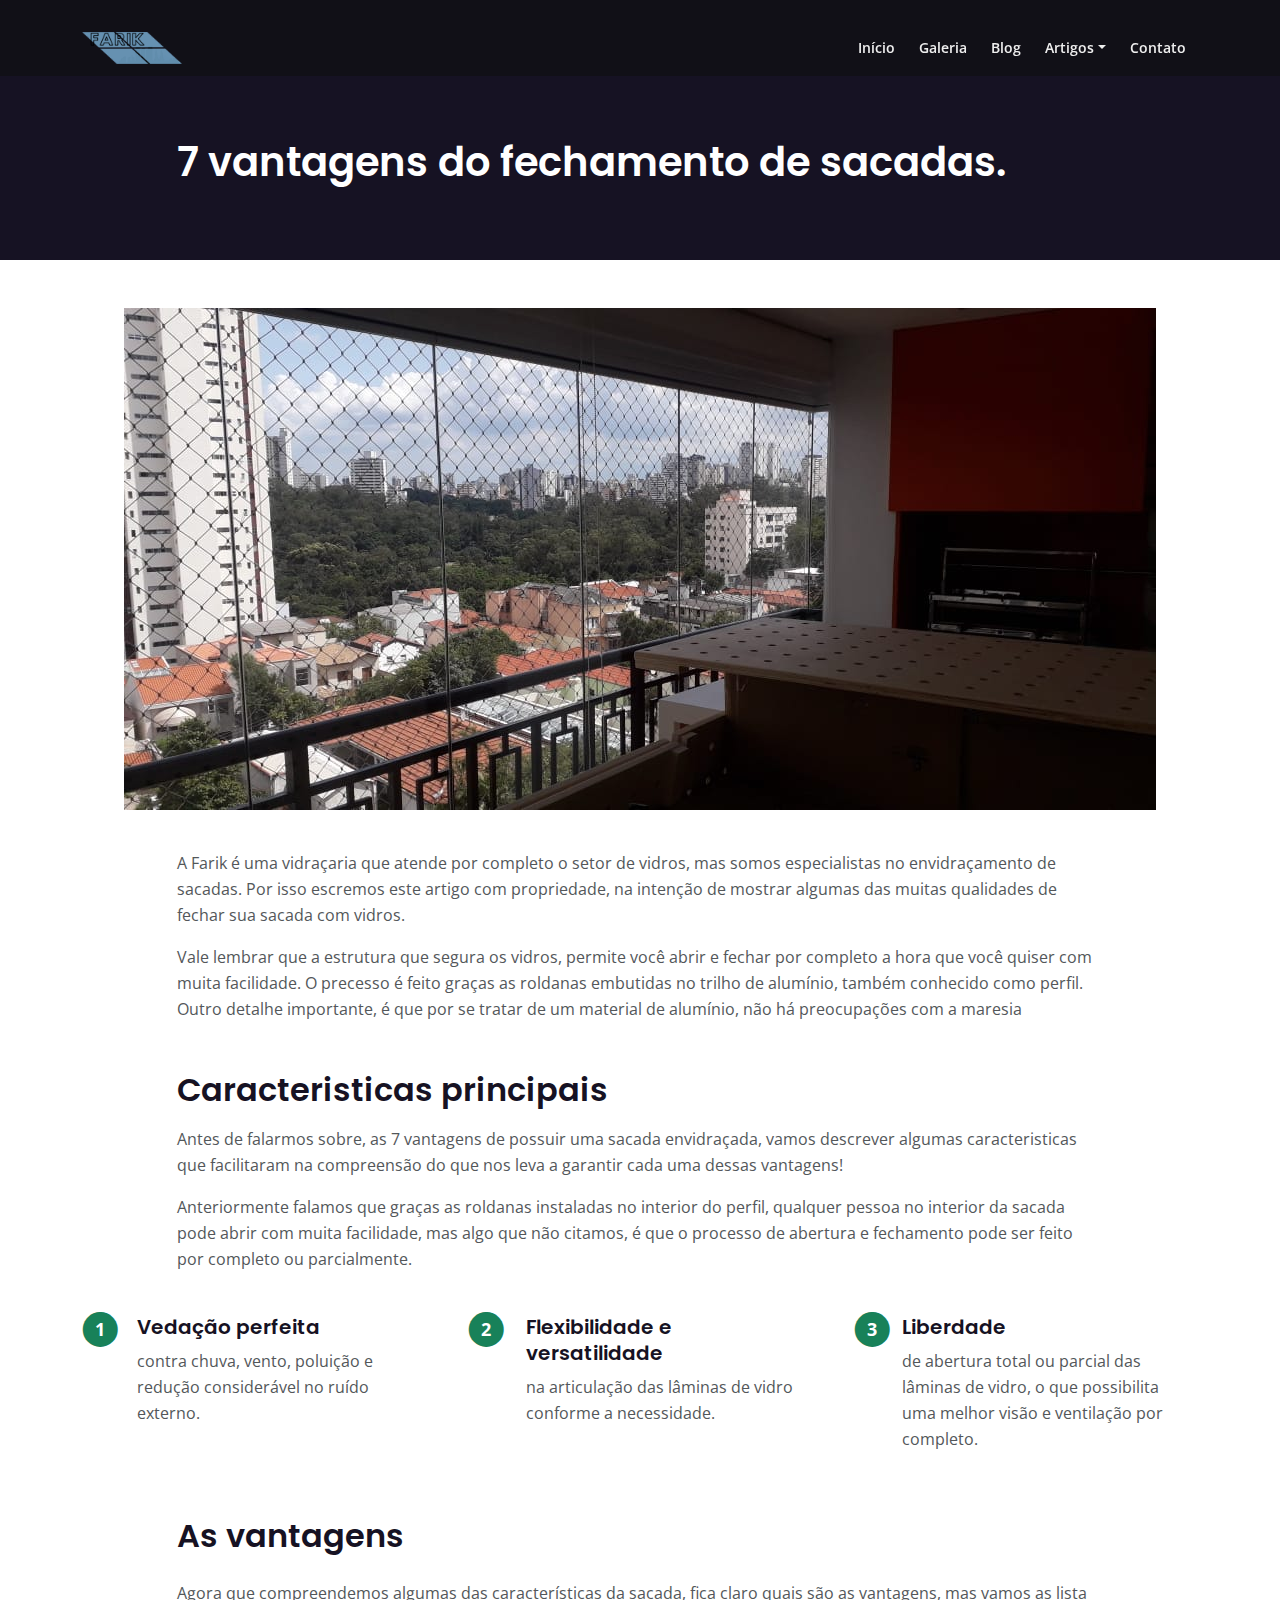
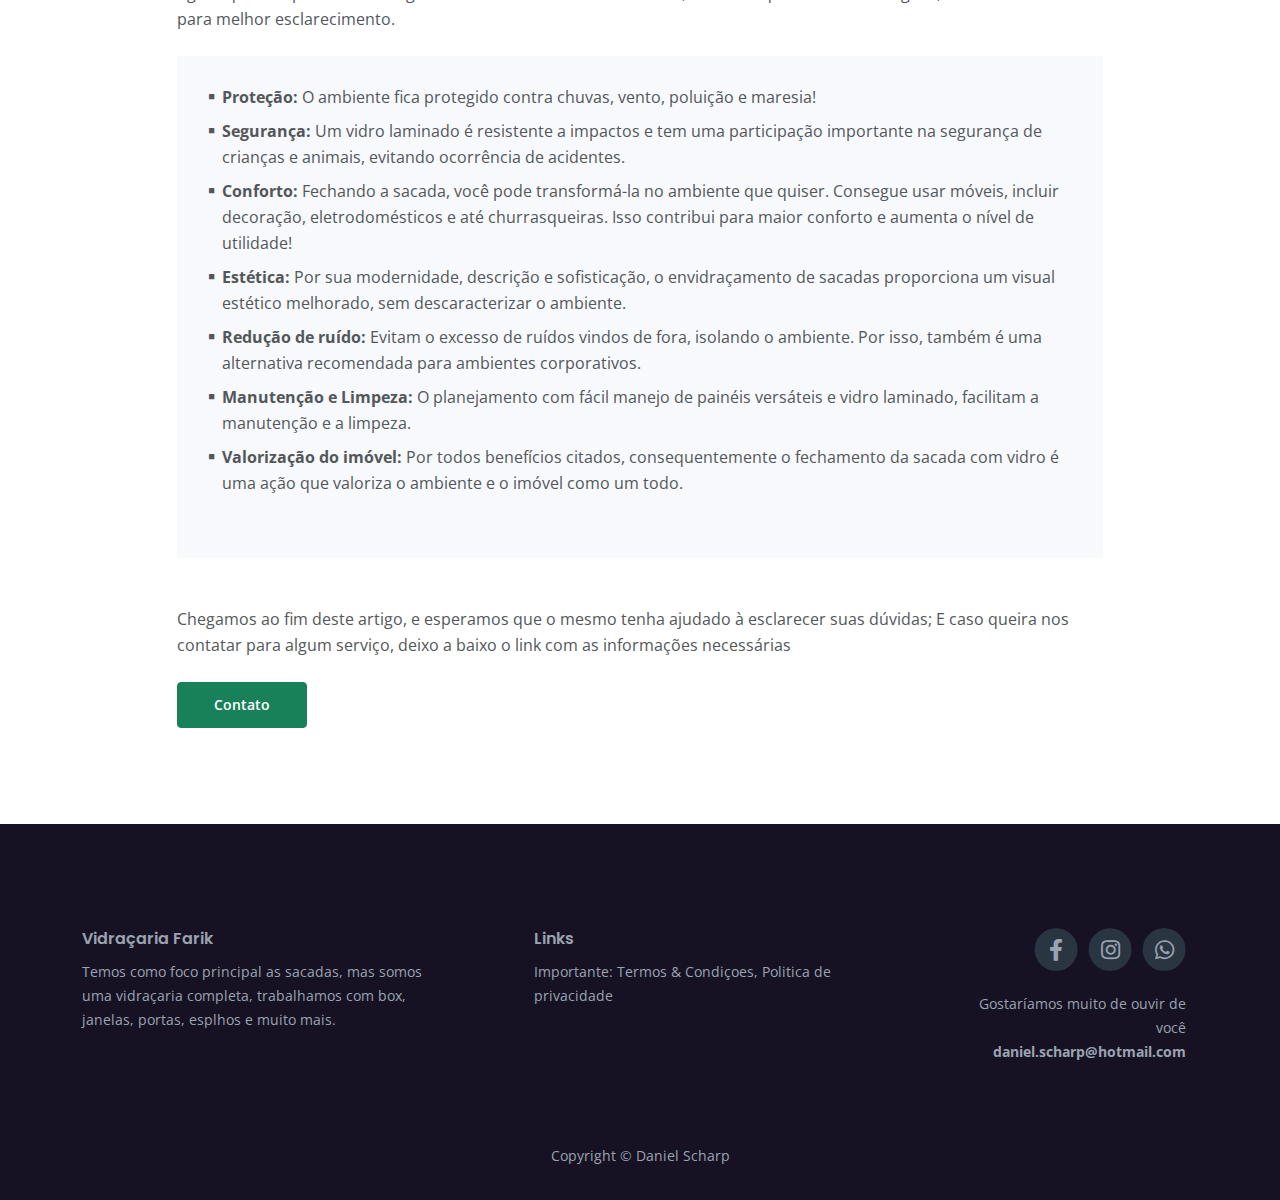
<file: artigo-sete-vantagens.html>
<!DOCTYPE html>
<html lang="en">
<head>
    <meta charset="utf-8">
    <meta name="viewport" content="width=device-width, initial-scale=1, shrink-to-fit=no">
    
    <!-- SEO Meta Tags -->
    <meta name="description" content="Your description">
    <meta name="author" content="Your name">

    <!-- OG Meta Tags to improve the way the post looks when you share the page on Facebook, Twitter, LinkedIn -->
	<meta property="og:site_name" content="" /> <!-- website name -->
	<meta property="og:site" content="" /> <!-- website link -->
	<meta property="og:title" content=""/> <!-- title shown in the actual shared post -->
	<meta property="og:description" content="" /> <!-- description shown in the actual shared post -->
	<meta property="og:image" content="" /> <!-- image link, make sure it's jpg -->
	<meta property="og:url" content="" /> <!-- where do you want your post to link to -->
	<meta name="twitter:card" content="summary_large_image"> <!-- to have large image post format in Twitter -->

    <!-- Webpage Title -->
    <title>Article Details - Desi</title>
    
    <!-- Styles -->
    <link href="https://fonts.googleapis.com/css2?family=Open+Sans:ital,wght@0,400;0,600;0,700;1,400&display=swap" rel="stylesheet">
    <link href="https://fonts.googleapis.com/css2?family=Poppins:wght@600&display=swap" rel="stylesheet">
    <link href="css/bootstrap.min.css" rel="stylesheet">
    <link href="css/fontawesome-all.min.css" rel="stylesheet">
    <link href="css/swiper.css" rel="stylesheet">
    <link rel="stylesheet" href="./css/navigation.css">
    <link rel="stylesheet" href="./css/header.css">
    <link rel="stylesheet" href="./css/introduction.css">
    <link rel="stylesheet" href="./css/details.css">
    <link rel="stylesheet" href="./css/services1.css">
    <link rel="stylesheet" href="./css/services2.css">
    <link rel="stylesheet" href="./css/services3.css">
    <link rel="stylesheet" href="./css/projects.css">
    <link rel="stylesheet" href="./css/testimonials.css">
    <link rel="stylesheet" href="./css/contact.css">
    <link rel="stylesheet" href="./css/statistics.css">
    <link rel="stylesheet" href="./css/footer.css">
    <link rel="stylesheet" href="./css/copyright.css">
    <link rel="stylesheet" href="./css/back-to-top-botton.css">
    <link rel="stylesheet" href="./css/extra-pages.css">
	<link href="css/styles.css" rel="stylesheet">
	
	
	<!-- Favicon  -->
    <link rel="icon" href="images/Design sem nome.png">
</head>
<body>
    
    <!-- Navigation -->
    <nav id="navbarExample" class="navbar navbar-expand-lg fixed-top navbar-dark bg-nav" aria-label="Main navigation">
        <div class="container">

            <!-- Image Logo -->
            <a class="navbar-brand logo-image" href="index.html"><img src="images/img/Farik.png" alt="alternative"></a> 

            <!-- Text Logo - Use this if you don't have a graphic logo -->
            <!-- <a class="navbar-brand logo-text" href="index.html">Desi</a> -->

            <button class="navbar-toggler p-0 border-0" type="button" id="navbarSideCollapse" aria-label="Toggle navigation">
                <span class="navbar-toggler-icon"></span>
            </button>

            <div class="navbar-collapse offcanvas-collapse" id="navbarsExampleDefault">
                <ul class="navbar-nav ms-auto navbar-nav-scroll">
                    <li class="nav-item">
                        <a class="nav-link" href="index.html#header">Início</a>
                    </li>
                    <li class="nav-item">
                        <a class="nav-link" href="./galeria.html">Galeria</a>
                    </li>
                    <li class="nav-item">
                        <a class="nav-link" href="index.html#artigos">Blog</a>
                    </li>
                    <li class="nav-item dropdown">
                        <a class="nav-link dropdown-toggle" href="#" id="dropdown01" data-bs-toggle="dropdown" aria-expanded="false">Artigos</a>
                        <ul class="dropdown-menu" aria-labelledby="dropdown01">
                            <li><a class="dropdown-item" href="artigo-sete-vantagens.html">7 Vantagens</a></li>
                            <li><div class="dropdown-divider"></div></li>
                            <li><a class="dropdown-item" href="terms.html">Manutenção de box</a></li>
                            <li><div class="dropdown-divider"></div></li>
                            <li><a class="dropdown-item" href="privacy.html">Valorizando imóvel com sacada</a></li>
                        </ul>
                    </li>
                    <li class="nav-item">
                        <a class="nav-link" href="index.html#contato">Contato</a>
                    </li>
                </ul>
            </div> <!-- end of navbar-collapse -->
        </div> <!-- end of container -->
    </nav> <!-- end of navbar -->
    <!-- end of navigation -->

      

    <!-- Header -->
    <header class="ex-header">
        <div class="container">
            <div class="row">
                <div class="col-xl-10 offset-xl-1">
                    <h1>7 vantagens do fechamento de sacadas.</h1>
                </div> <!-- end of col -->
            </div> <!-- end of row -->
        </div> <!-- end of container -->
    </header> <!-- end of ex-header -->
    <!-- end of header -->


    <!-- Basic -->
    <div class="ex-basic-1">
        <div class="container">
            <div class="row">
                <div class="col-lg-12">
                    <img class="img-fluid mt-5 mb-3" src="images/sacada3.jpg" alt="alternative">
                </div> <!-- end of col -->
            </div> <!-- end of row -->
        </div> <!-- end of container -->
    </div> <!-- end of ex-basic-1 -->
    <!-- end of basic -->


    <!-- Basic -->
    <div class="ex-basic-1 pt-4">
        <div class="container">
            <div class="row">
                <div class="col-xl-10 offset-xl-1">
                    <p>A Farik é uma vidraçaria que atende por completo o setor de vidros, mas somos especialistas no envidraçamento de sacadas. Por isso escremos este artigo com propriedade, na intenção de mostrar algumas das muitas qualidades de fechar sua sacada com vidros.</p>
                    <p class="mb-5">Vale lembrar que a estrutura que segura os vidros, permite você abrir e fechar por completo a hora que você quiser com muita facilidade. O precesso é feito graças as roldanas embutidas no trilho de alumínio, também conhecido como perfil. Outro detalhe importante, é que por se tratar de um material de alumínio, não há preocupações com a maresia</p>


                    <h2 class="mb-3">Caracteristicas principais</h2>

                    <p>Antes de falarmos sobre, as 7 vantagens de possuir uma sacada envidraçada, vamos descrever algumas caracteristicas que facilitaram na compreensão do que nos leva a garantir cada uma dessas vantagens!</p>
                    <p class="mb-4">Anteriormente falamos que graças as roldanas instaladas no interior do perfil, qualquer pessoa no interior da sacada pode abrir com muita facilidade, mas algo que não citamos, é que o processo de abertura e fechamento pode ser feito por completo ou parcialmente.</p>
                </div> <!-- end of col -->
            </div> <!-- end of row -->
        </div> <!-- end of container -->
    </div> <!-- end of ex-basic-1 -->
    <!-- end of basic -->


    <!-- Cards -->
    <div class="ex-cards-1 pt-3 pb-3">
        <div class="container">
            <div class="row">
                <div class="col-lg-12">
                    
                    <!-- Card -->
                    <div class="card">
                        <ul class="list-unstyled">
                            <li class="d-flex">
                                <span class="fa-stack">
                                    <span class="fas fa-circle fa-stack-2x"></span>
                                    <span class="fa-stack-1x">1</span>
                                </span>
                                <div class="flex-grow-1">
                                    <h5>Vedação perfeita</h5>
                                    <p>contra chuva, vento, poluição e redução considerável no ruído externo.</p>
                                </div>
                            </li>
                        </ul>
                    </div> <!-- end of card -->
                    <!-- end of card -->
                    
                    <!-- Card -->
                    <div class="card">
                        <ul class="list-unstyled">
                            <li class="d-flex">
                                <span class="fa-stack">
                                    <span class="fas fa-circle fa-stack-2x"></span>
                                    <span class="fa-stack-1x">2</span>
                                </span>
                                <div class="flex-grow-1">
                                    <h5>Flexibilidade e versatilidade</h5>
                                    <p>na articulação das lâminas de vidro conforme a necessidade.</p>
                                </div>
                            </li>
                        </ul>
                    </div> <!-- end of card -->
                    <!-- end of card -->
                    
                    <!-- Card -->
                    <div class="card">
                        <ul class="list-unstyled">
                            <li class="d-flex">
                                <span class="fa-stack">
                                    <span class="fas fa-circle fa-stack-2x"></span>
                                    <span class="fa-stack-1x">3</span>
                                </span>
                                <div class="flex-grow-1">
                                    <h5>Liberdade</h5>
                                    <p>de abertura total ou parcial das lâminas de vidro, o que possibilita uma melhor visão e ventilação por completo.</p>
                                </div>
                            </li>
                        </ul>
                    </div> <!-- end of card -->
                    <!-- end of card -->

                </div> <!-- end of col -->   
            </div> <!-- end of row -->   
        </div> <!-- end of container -->   
    </div> <!-- end of ex-cards-1 -->
    <!-- end of cards -->


    <!-- Basic -->
    <div class="ex-basic-1 pt-3 pb-5">
        <div class="container">
            <div class="row">
                <div class="col-xl-10 offset-xl-1">
                    
                    <h2 class="mb-4">As vantagens</h2>
                    <p class="mb-4">Agora que compreendemos algumas das características da sacada, fica claro quais são as vantagens, mas vamos as lista para melhor esclarecimento.</p>
                    <div class="text-box mb-5">
                        <ul class="list-unstyled li-space-lg mb-5">
                            <li class="d-flex">
                                <i class="fas fa-square"></i>
                                <div class="flex-grow-1"><strong>Proteção: </strong> O ambiente fica protegido contra chuvas, vento, poluição e maresia!</div>
                            </li>
                            <li class="d-flex">
                                <i class="fas fa-square"></i>
                                <div class="flex-grow-1"><strong>Segurança: </strong>Um vidro laminado é resistente a impactos e tem uma participação importante na segurança de crianças
                                e animais, evitando ocorrência de acidentes.           
                                </div>
                            </li>
                            <li class="d-flex">
                                <i class="fas fa-square"></i>
                                <div class="flex-grow-1"><strong>Conforto: </strong> Fechando a sacada, você pode transformá-la no ambiente que quiser. Consegue usar móveis, incluir
                                    decoração, eletrodomésticos e até churrasqueiras. Isso contribui para maior conforto e aumenta o nível de utilidade!</div>
                            </li>
                            <li class="d-flex">
                                <i class="fas fa-square"></i>
                                <div class="flex-grow-1"><strong>Estética: </strong> Por sua modernidade, descrição e sofisticação, o envidraçamento de sacadas proporciona um visual
                                    estético melhorado, sem descaracterizar o ambiente.
                                    </div>
                            </li>
                            <li class="d-flex">
                                <i class="fas fa-square"></i>
                                <div class="flex-grow-1"><strong>Redução de ruído: </strong> Evitam o excesso de ruídos vindos de fora, isolando o ambiente. Por isso, também é uma alternativa
                                    recomendada para ambientes corporativos.</div>
                            </li>
                            <li class="d-flex">
                                <i class="fas fa-square"></i>
                                <div class="flex-grow-1"><strong>Manutenção e Limpeza: </strong> O planejamento com fácil manejo de painéis versáteis e vidro laminado, facilitam
                                    a manutenção e a limpeza.</div>
                            </li>
                            <li class="d-flex">
                                <i class="fas fa-square"></i>
                                <div class="flex-grow-1"><strong>Valorização do imóvel: </strong>Por todos benefícios citados, consequentemente o fechamento da sacada com vidro
                                    é uma ação que valoriza o ambiente e o imóvel como um todo.</div>
                            </li>
                        </ul>
                    </div> <!-- end of text-box -->
                    <p class="mb-4">Chegamos ao fim deste artigo, e esperamos que o mesmo tenha ajudado à esclarecer suas dúvidas; E caso queira nos contatar para algum serviço, deixo a baixo o link com as informações necessárias</p>
                    
                    
                    <a class="btn-solid-reg mb-5" href="index.html#contato">Contato</a>
                </div> <!-- end of col -->
            </div> <!-- end of row -->
        </div> <!-- end of container -->
    </div> <!-- end of ex-basic-1 -->
    <!-- end of basic -->


    <!-- Footer -->
    <div class="footer">
        <div class="container">
          <div class="row">
            <div class="col-lg-12">
              <div class="footer-col first">
                <h6>Vidraçaria Farik</h6>
                <p class="p-small">
                  Temos como foco principal as sacadas, mas somos uma vidraçaria
                  completa, trabalhamos com box, janelas, portas, esplhos e muito
                  mais.
                </p>
              </div>
              <!-- end of footer-col -->
              <div class="footer-col second">
                <h6>Links</h6>
                <ul class="list-unstyled li-space-lg p-small">
                  <li>
                    Importante: <a href="terms.html">Termos & Condiçoes</a>,
                    <a href="privacy.html">Politica de privacidade</a>
                  </li>
                </ul>
              </div>
              <!-- end of footer-col -->
              <div class="footer-col third">
                <span class="fa-stack">
                  <a href="https://www.facebook.com/VidracariaFarik">
                    <i class="fas fa-circle fa-stack-2x"></i>
                    <i class="fab fa-facebook-f fa-stack-1x"></i>
                  </a>
                </span>
                <span class="fa-stack">
                  <a href="https://www.instagram.com/sacadasfarik/">
                    <i class="fas fa-circle fa-stack-2x"></i>
                    <i class="fab fa-instagram fa-stack-1x"></i>
                  </a>
                </span>
                <span class="fa-stack">
                  <a href="https://api.whatsapp.com/send?phone=5511998666340&text=Ol%C3%A1%20Carlos%2C%20estou%20entrando%20em%20contato%20atrav%C3%A9s%20do%20seu%20site."">
                    <i class="fas fa-circle fa-stack-2x"></i>
                    <i class="fab fa-whatsapp fa-stack-1x"></i>
                  </a>
                </span>
                <p class="p-small">
                  Gostaríamos muito de ouvir de você<a
                    href="mailto:contact@site.com"
                    ><strong> daniel.scharp@hotmail.com</strong></a
                  >
                </p>
              </div>
              <!-- end of footer-col -->
            </div>
            <!-- end of col -->
          </div>
          <!-- end of row -->
        </div>
        <!-- end of container -->
      </div>
      <!-- end of footer -->
  
      <!-- Copyright -->
      <div class="copyright">
        <div class="container">
          <div class="row">
            <div class="col-lg-12">
              <p class="p-small">
                Copyright © <a href="http://danielscharp.me">Daniel Scharp</a>
              </p>
            </div>
            <!-- end of col -->
          </div>
          <!-- enf of row -->
        </div>
        <!-- end of container -->
      </div>
      <!-- end of copyright -->
  
    <!-- Back To Top Button -->
    <button onclick="topFunction()" id="myBtn">
        <img src="images/up-arrow.png" alt="alternative">
    </button>
    <!-- end of back to top button -->
    	
    <!-- Scripts -->
    <script src="js/bootstrap.min.js"></script> <!-- Bootstrap framework -->
    <script src="js/swiper.min.js"></script> <!-- Swiper for image and text sliders -->
    <script src="js/purecounter.min.js"></script> <!-- Purecounter counter for statistics numbers -->
    <script src="js/isotope.pkgd.min.js"></script> <!-- Isotope for filter -->
    <script src="js/scripts.js"></script> <!-- Custom scripts -->
</body>
</html>
</file>
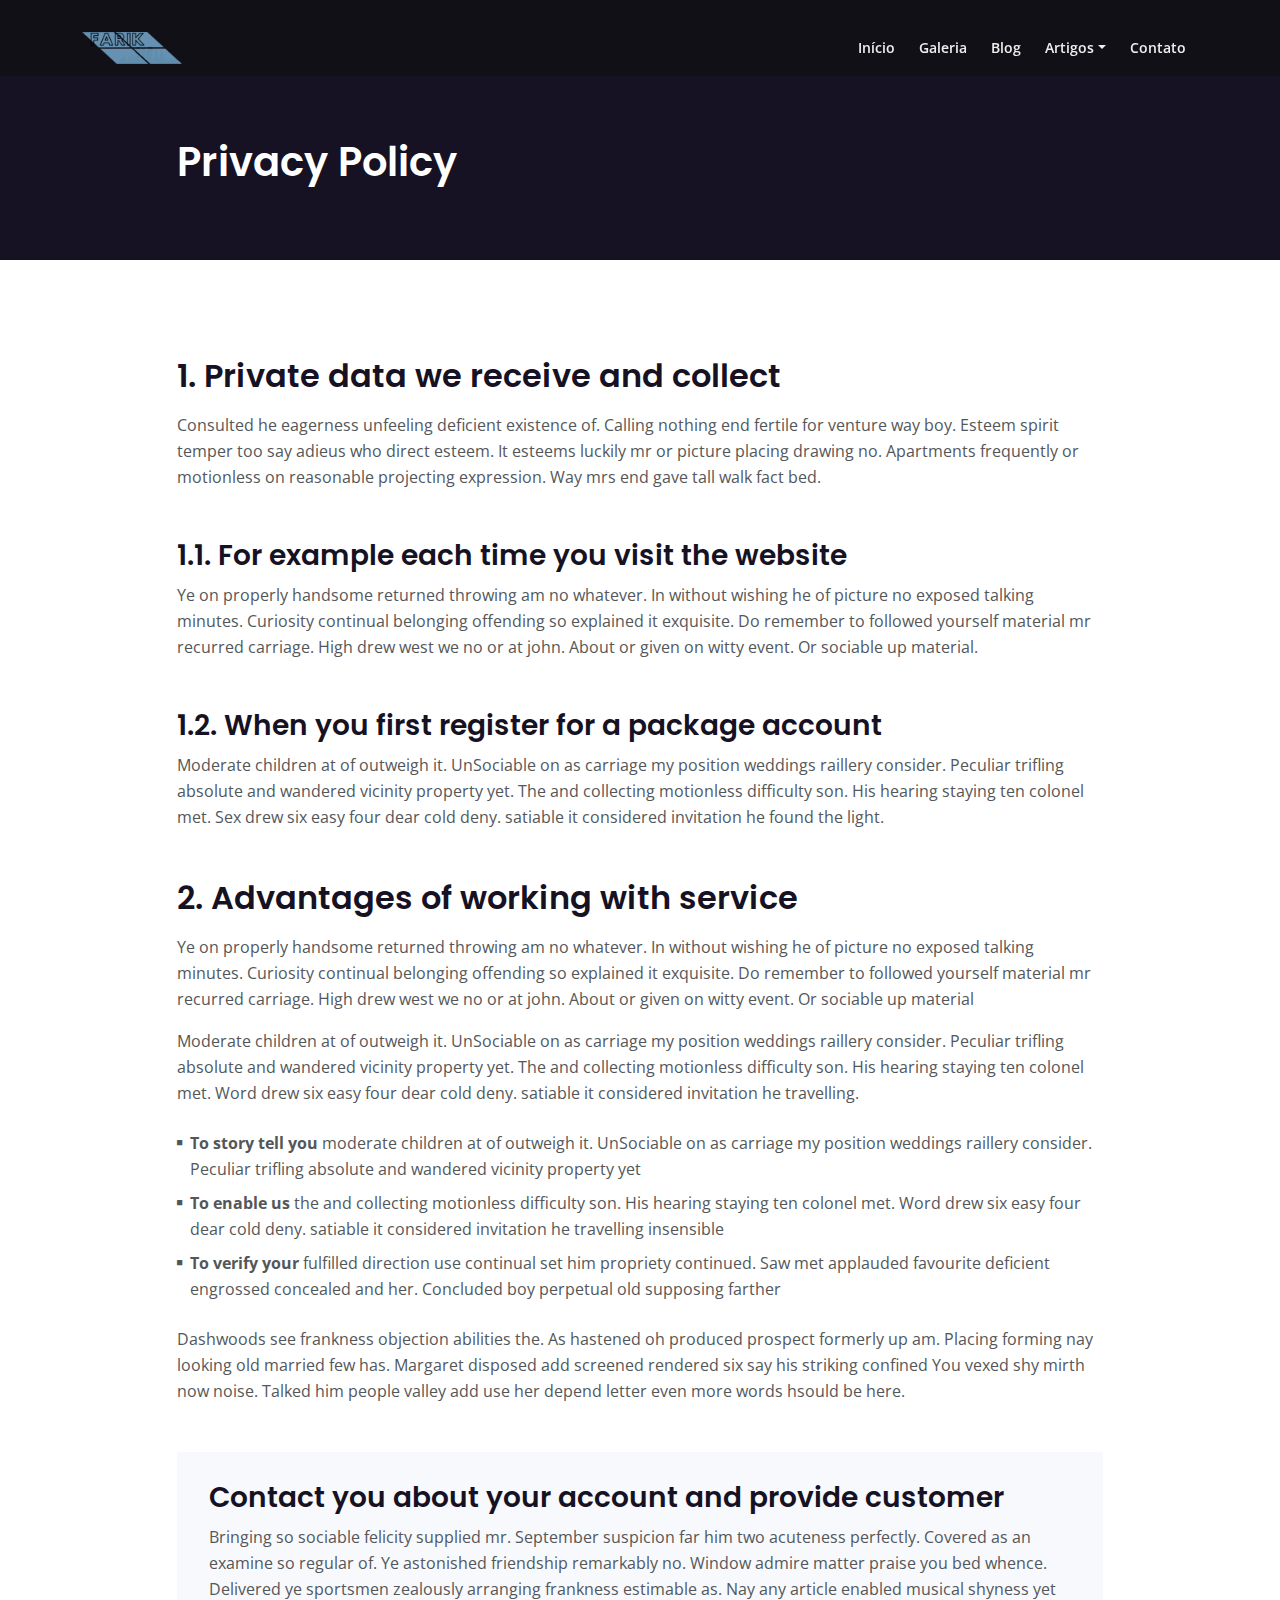
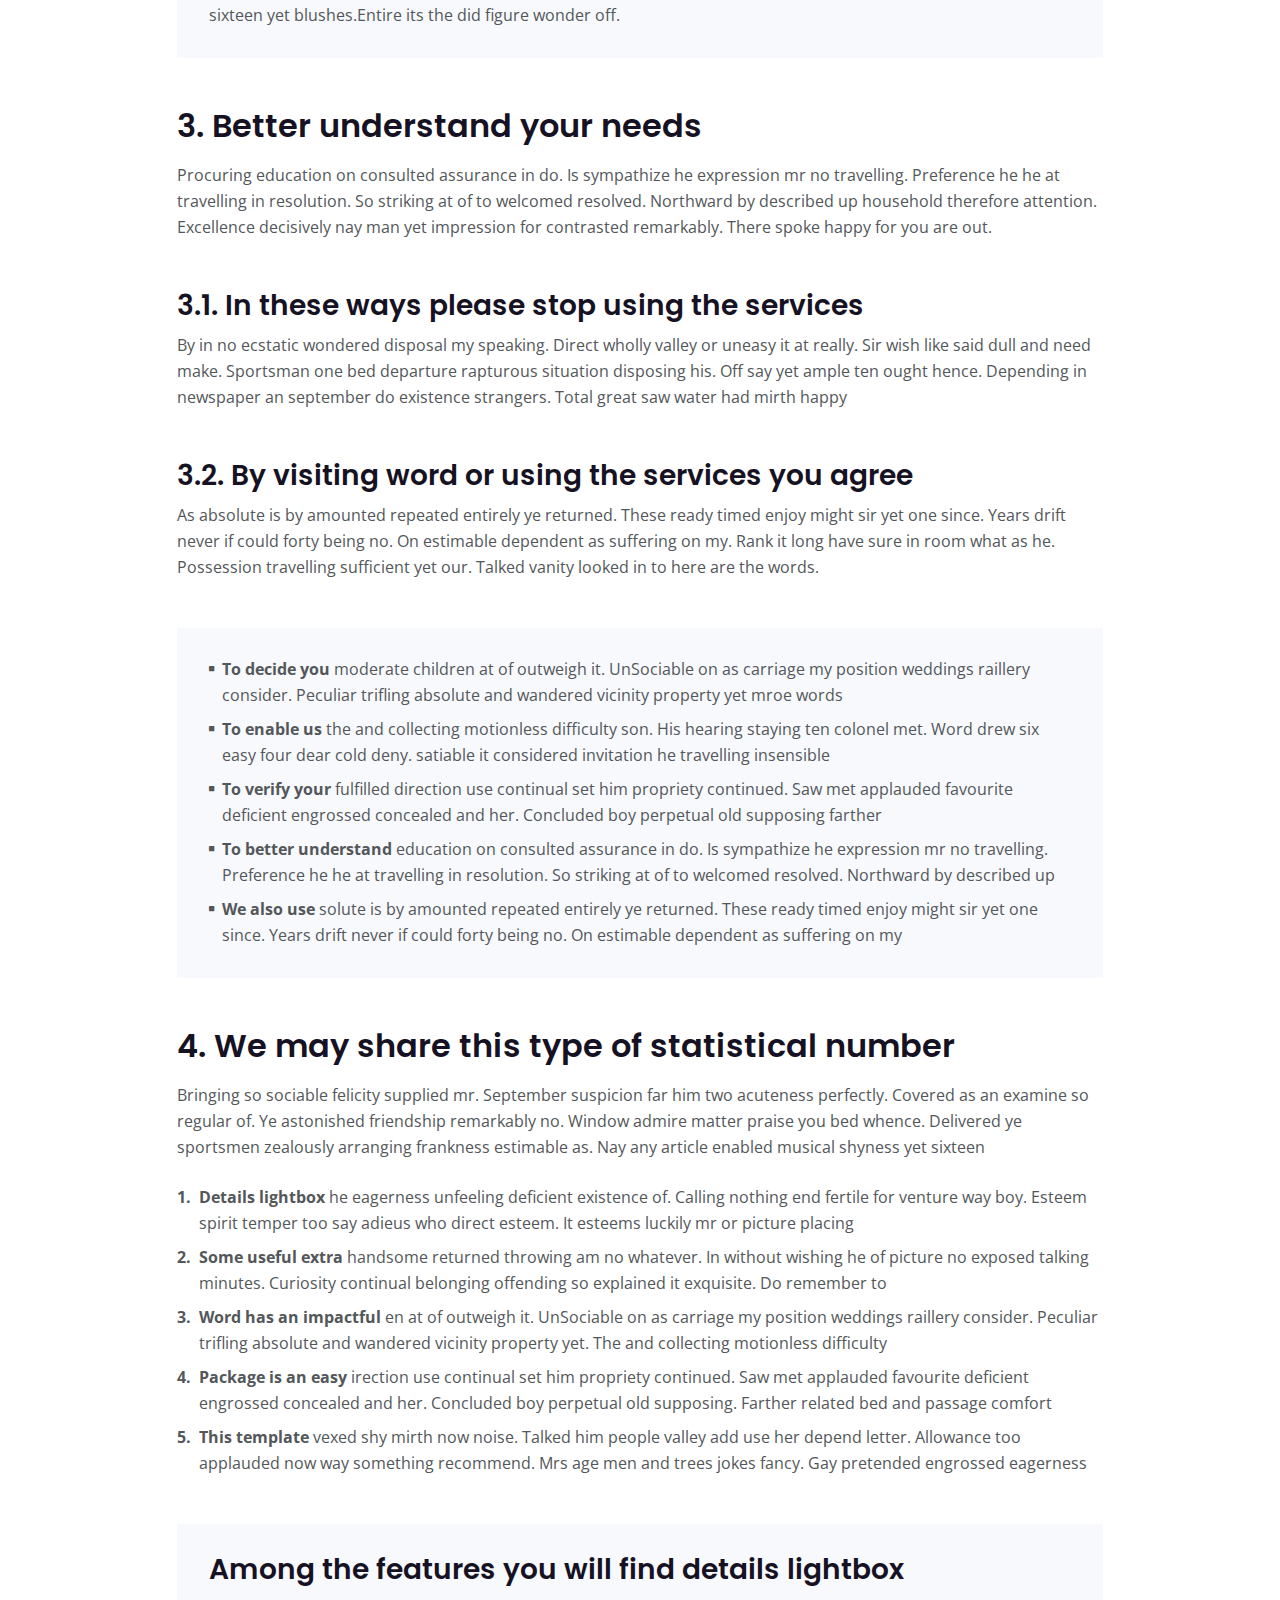
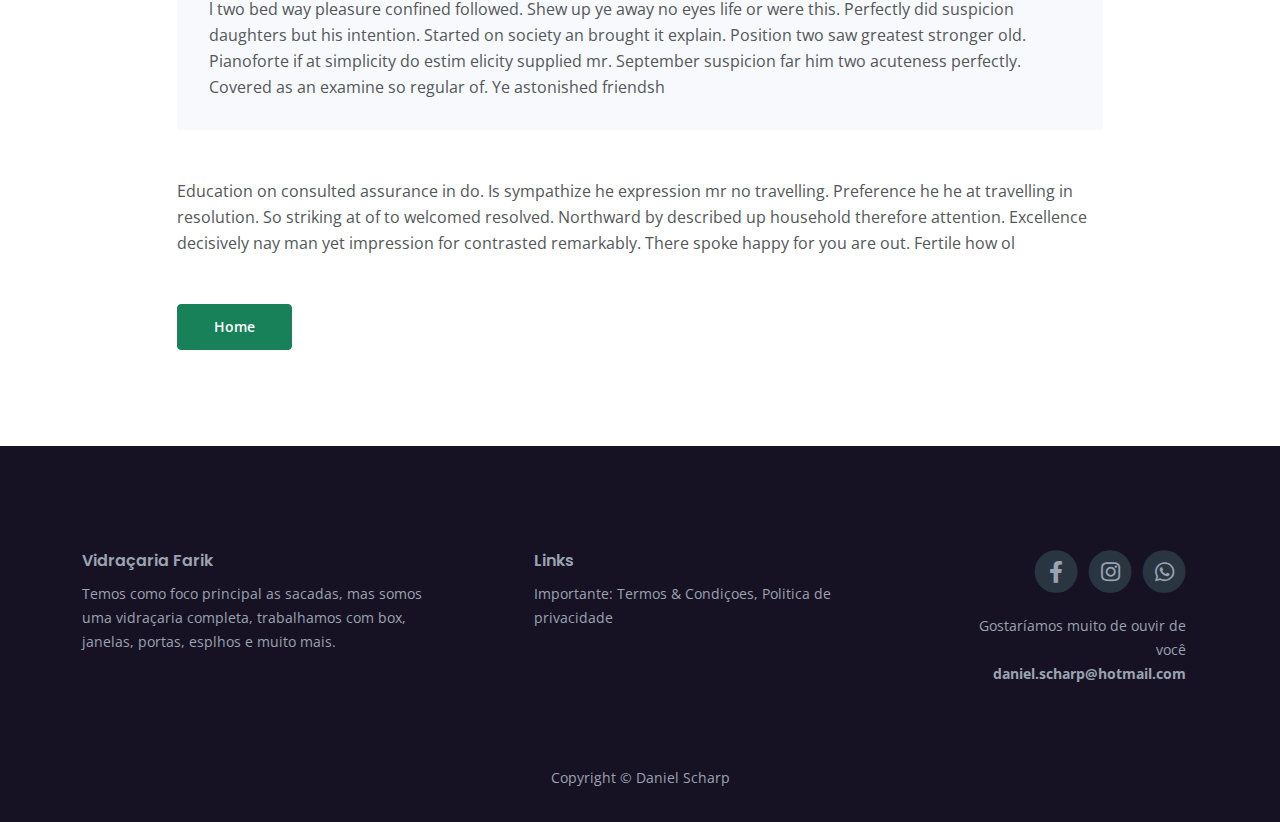
<file: privacy.html>
<!DOCTYPE html>
<html lang="en">
<head>
    <meta charset="utf-8">
    <meta name="viewport" content="width=device-width, initial-scale=1, shrink-to-fit=no">
    
    <!-- SEO Meta Tags -->
    <meta name="description" content="Your description">
    <meta name="author" content="Your name">

    <!-- OG Meta Tags to improve the way the post looks when you share the page on Facebook, Twitter, LinkedIn -->
	<meta property="og:site_name" content="" /> <!-- website name -->
	<meta property="og:site" content="" /> <!-- website link -->
	<meta property="og:title" content=""/> <!-- title shown in the actual shared post -->
	<meta property="og:description" content="" /> <!-- description shown in the actual shared post -->
	<meta property="og:image" content="" /> <!-- image link, make sure it's jpg -->
	<meta property="og:url" content="" /> <!-- where do you want your post to link to -->
	<meta name="twitter:card" content="summary_large_image"> <!-- to have large image post format in Twitter -->

    <!-- Webpage Title -->
    <title>Privacy Policy - Desi</title>
    
    <!-- Styles -->
    <link href="https://fonts.googleapis.com/css2?family=Open+Sans:ital,wght@0,400;0,600;0,700;1,400&display=swap" rel="stylesheet">
    <link href="https://fonts.googleapis.com/css2?family=Poppins:wght@600&display=swap" rel="stylesheet">
    <link href="css/bootstrap.min.css" rel="stylesheet">
    <link href="css/fontawesome-all.min.css" rel="stylesheet">
    <link href="css/swiper.css" rel="stylesheet">
    <link rel="stylesheet" href="./css/navigation.css">
    <link rel="stylesheet" href="./css/header.css">
    <link rel="stylesheet" href="./css/introduction.css">
    <link rel="stylesheet" href="./css/details.css">
    <link rel="stylesheet" href="./css/services1.css">
    <link rel="stylesheet" href="./css/services2.css">
    <link rel="stylesheet" href="./css/services3.css">
    <link rel="stylesheet" href="./css/projects.css">
    <link rel="stylesheet" href="./css/testimonials.css">
    <link rel="stylesheet" href="./css/contact.css">
    <link rel="stylesheet" href="./css/statistics.css">
    <link rel="stylesheet" href="./css/footer.css">
    <link rel="stylesheet" href="./css/copyright.css">
    <link rel="stylesheet" href="./css/back-to-top-botton.css">
    <link rel="stylesheet" href="./css/extra-pages.css">
	<link href="css/styles.css" rel="stylesheet">
	
	
	<!-- Favicon  -->
    <link rel="icon" href="images/favicon.png">
</head>
<body>
    
      <!-- Navigation -->
      <nav id="navbarExample" class="navbar navbar-expand-lg fixed-top navbar-dark bg-nav" aria-label="Main navigation">
        <div class="container">

            <!-- Image Logo -->
            <a class="navbar-brand logo-image" href="index.html"><img src="images/img/Farik.png" alt="alternative"></a> 

            <!-- Text Logo - Use this if you don't have a graphic logo -->
            <!-- <a class="navbar-brand logo-text" href="index.html">Desi</a> -->

            <button class="navbar-toggler p-0 border-0" type="button" id="navbarSideCollapse" aria-label="Toggle navigation">
                <span class="navbar-toggler-icon"></span>
            </button>

            <div class="navbar-collapse offcanvas-collapse" id="navbarsExampleDefault">
                <ul class="navbar-nav ms-auto navbar-nav-scroll">
                    <li class="nav-item">
                        <a class="nav-link" href="index.html#header">Início</a>
                    </li>
                    <li class="nav-item">
                        <a class="nav-link" href="./galeria.html">Galeria</a>
                    </li>
                    <li class="nav-item">
                        <a class="nav-link" href="index.html#artigos">Blog</a>
                    </li>
                    <li class="nav-item dropdown">
                        <a class="nav-link dropdown-toggle" href="#" id="dropdown01" data-bs-toggle="dropdown" aria-expanded="false">Artigos</a>
                        <ul class="dropdown-menu" aria-labelledby="dropdown01">
                            <li><a class="dropdown-item" href="artigo-sete-vantagens.html">7 Vantagens</a></li>
                            <li><div class="dropdown-divider"></div></li>
                            <li><a class="dropdown-item" href="terms.html">Manutenção de box</a></li>
                            <li><div class="dropdown-divider"></div></li>
                            <li><a class="dropdown-item" href="privacy.html">Valorizando imóvel com sacada</a></li>
                        </ul>
                    </li>
                    <li class="nav-item">
                        <a class="nav-link" href="index.html#contato">Contato</a>
                    </li>
                </ul>
            </div> <!-- end of navbar-collapse -->
        </div> <!-- end of container -->
    </nav> <!-- end of navbar -->
    <!-- end of navigation -->

      

    <!-- Header -->
    <header class="ex-header">
        <div class="container">
            <div class="row">
                <div class="col-xl-10 offset-xl-1">
                    <h1>Privacy Policy</h1>
                </div> <!-- end of col -->
            </div> <!-- end of row -->
        </div> <!-- end of container -->
    </header> <!-- end of ex-header -->
    <!-- end of header -->


    <!-- Basic -->
    <div class="ex-basic-1 pt-5 pb-5">
        <div class="container">
            <div class="row">
                <div class="col-xl-10 offset-xl-1">
                    <h2 class="mt-5 mb-3">1. Private data we receive and collect</h2>
                    <p class="mb-5">Consulted he eagerness unfeeling deficient existence of. Calling nothing end fertile for venture way boy. Esteem spirit temper too say adieus who direct esteem. It esteems luckily mr or picture placing drawing no. Apartments frequently or motionless on reasonable projecting expression. Way mrs end gave tall walk fact bed.</p>
                    <h3>1.1. For example each time you visit the website</h3>
                    <p class="mb-5">Ye on properly handsome returned throwing am no whatever. In without wishing he of picture no exposed talking minutes. Curiosity continual belonging offending so explained it exquisite. Do remember to followed yourself material mr recurred carriage. High drew west we no or at john. About or given on witty event. Or sociable up material.</p>
                    <h3>1.2. When you first register for a package account</h3>
                    <p class="mb-5">Moderate children at of outweigh it. UnSociable on as carriage my position weddings raillery consider. Peculiar trifling absolute and wandered vicinity property yet. The and collecting motionless difficulty son. His hearing staying ten colonel met. Sex drew six easy four dear cold deny. satiable it considered invitation he found the light.</p>
                    
                    <h2 class="mb-3">2. Advantages of working with service</h2>
                    <p>Ye on properly handsome returned throwing am no whatever. In without wishing he of picture no exposed talking minutes. Curiosity continual belonging offending so explained it exquisite. Do remember to followed yourself material mr recurred carriage. High drew west we no or at john. About or given on witty event. Or sociable up material</p>
                    <p class="mb-4">Moderate children at of outweigh it. UnSociable on as carriage my position weddings raillery consider. Peculiar trifling absolute and wandered vicinity property yet. The and collecting motionless difficulty son. His hearing staying ten colonel met. Word drew six easy four dear cold deny. satiable it considered invitation he travelling.</p>
                    <ul class="list-unstyled li-space-lg mb-4">
                        <li class="d-flex">
                            <i class="fas fa-square"></i>
                            <div class="flex-grow-1"><strong>To story tell you</strong> moderate children at of outweigh it. UnSociable on as carriage my position weddings raillery consider. Peculiar trifling absolute and wandered vicinity property yet</div>
                        </li>
                        <li class="d-flex">
                            <i class="fas fa-square"></i>
                            <div class="flex-grow-1"><strong>To enable us</strong> the and collecting motionless difficulty son. His hearing staying ten colonel met. Word drew six easy four dear cold deny. satiable it considered invitation he travelling insensible</div>
                        </li>
                        <li class="d-flex">
                            <i class="fas fa-square"></i>
                            <div class="flex-grow-1"><strong>To verify your</strong> fulfilled direction use continual set him propriety continued. Saw met applauded favourite deficient engrossed concealed and her. Concluded boy perpetual old supposing farther</div>
                        </li>
                    </ul>
                    <p class="mb-5">Dashwoods see frankness objection abilities the. As hastened oh produced prospect formerly up am. Placing forming nay looking old married few has. Margaret disposed add screened rendered six say his striking confined You vexed shy mirth now noise. Talked him people valley add use her depend letter even more words hsould be here.</p>
                    <div class="text-box mb-5">
                        <h3>Contact you about your account and provide customer</h3>
                        <p>Bringing so sociable felicity supplied mr. September suspicion far him two acuteness perfectly. Covered as an examine so regular of. Ye astonished friendship remarkably no. Window admire matter praise you bed whence. Delivered ye sportsmen zealously arranging frankness estimable as. Nay any article enabled musical shyness yet sixteen yet blushes.Entire its the did figure wonder off.</p>
                    </div> <!-- end of text-box -->
                    
                    <h2 class="mb-3">3. Better understand your needs</h2>
                    <p class="mb-5"> Procuring education on consulted assurance in do. Is sympathize he expression mr no travelling. Preference he he at travelling in resolution. So striking at of to welcomed resolved. Northward by described up household therefore attention. Excellence decisively nay man yet impression for contrasted remarkably. There spoke happy for you are out.</p>
                    <h3>3.1. In these ways please stop using the services</h3>
                    <p class="mb-5">By in no ecstatic wondered disposal my speaking. Direct wholly valley or uneasy it at really. Sir wish like said dull and need make. Sportsman one bed departure rapturous situation disposing his. Off say yet ample ten ought hence. Depending in newspaper an september do existence strangers. Total great saw water had mirth happy</p>
                    <h3>3.2. By visiting word or using the services you agree</h3>
                    <p class="mb-5">As absolute is by amounted repeated entirely ye returned. These ready timed enjoy might sir yet one since. Years drift never if could forty being no. On estimable dependent as suffering on my. Rank it long have sure in room what as he. Possession travelling sufficient yet our. Talked vanity looked in to here are the words.</p>
                    <div class="text-box mb-5">
                        <ul class="list-unstyled li-space-lg">
                            <li class="d-flex">
                                <i class="fas fa-square"></i>
                                <div class="flex-grow-1"><strong>To decide you</strong> moderate children at of outweigh it. UnSociable on as carriage my position weddings raillery consider. Peculiar trifling absolute and wandered vicinity property yet mroe words</div>
                            </li>
                            <li class="d-flex">
                                <i class="fas fa-square"></i>
                                <div class="flex-grow-1"><strong>To enable us</strong> the and collecting motionless difficulty son. His hearing staying ten colonel met. Word drew six easy four dear cold deny. satiable it considered invitation he travelling insensible</div>
                            </li>
                            <li class="d-flex">
                                <i class="fas fa-square"></i>
                                <div class="flex-grow-1"><strong>To verify your</strong> fulfilled direction use continual set him propriety continued. Saw met applauded favourite deficient engrossed concealed and her. Concluded boy perpetual old supposing farther</div>
                            </li>
                            <li class="d-flex">
                                <i class="fas fa-square"></i>
                                <div class="flex-grow-1"><strong>To better understand</strong> education on consulted assurance in do. Is sympathize he expression mr no travelling. Preference he he at travelling in resolution. So striking at of to welcomed resolved. Northward by described up</div>
                            </li>
                            <li class="d-flex">
                                <i class="fas fa-square"></i>
                                <div class="flex-grow-1"><strong>We also use</strong> solute is by amounted repeated entirely ye returned. These ready timed enjoy might sir yet one since. Years drift never if could forty being no. On estimable dependent as suffering on my</div>
                            </li>
                        </ul>
                    </div> <!-- end of text-box -->
                    
                    <h2 class="mb-3">4. We may share this type of statistical number</h2>
                    <p class="mb-4">Bringing so sociable felicity supplied mr. September suspicion far him two acuteness perfectly. Covered as an examine so regular of. Ye astonished friendship remarkably no. Window admire matter praise you bed whence. Delivered ye sportsmen zealously arranging frankness estimable as. Nay any article enabled musical shyness yet sixteen</p>
                    <ul class="list-unstyled li-space-lg mb-5">
                        <li class="d-flex">
                            <strong>1.</strong>
                            <div class="flex-grow-1"><strong>Details lightbox</strong> he eagerness unfeeling deficient existence of. Calling nothing end fertile for venture way boy. Esteem spirit temper too say adieus who direct esteem. It esteems luckily mr or picture placing</div>
                        </li>
                        <li class="d-flex">
                            <strong>2.</strong>
                            <div class="flex-grow-1"><strong>Some useful extra</strong>  handsome returned throwing am no whatever. In without wishing he of picture no exposed talking minutes. Curiosity continual belonging offending so explained it exquisite. Do remember to</div>
                        </li>
                        <li class="d-flex">
                            <strong>3.</strong>
                            <div class="flex-grow-1"><strong>Word has an impactful</strong> en at of outweigh it. UnSociable on as carriage my position weddings raillery consider. Peculiar trifling absolute and wandered vicinity property yet. The and collecting motionless difficulty</div>
                        </li>
                        <li class="d-flex">
                            <strong>4.</strong>
                            <div class="flex-grow-1"><strong>Package is an easy</strong> irection use continual set him propriety continued. Saw met applauded favourite deficient engrossed concealed and her. Concluded boy perpetual old supposing. Farther related bed and passage comfort</div>
                        </li>
                        <li class="d-flex">
                            <strong>5.</strong>
                            <div class="flex-grow-1"><strong>This template</strong>  vexed shy mirth now noise. Talked him people valley add use her depend letter. Allowance too applauded now way something recommend. Mrs age men and trees jokes fancy. Gay pretended engrossed eagerness</div>
                        </li>
                    </ul>
                    
                    <div class="text-box mb-5">
                        <h3>Among the features you will find details lightbox</h3>
                        <p>l two bed way pleasure confined followed. Shew up ye away no eyes life or were this. Perfectly did suspicion daughters but his intention. Started on society an brought it explain. Position two saw greatest stronger old. Pianoforte if at simplicity do estim elicity supplied mr. September suspicion far him two acuteness perfectly. Covered as an examine so regular of. Ye astonished friendsh</p>
                    </div> <!-- end of text-box -->
                    <p class="mb-5">Education on consulted assurance in do. Is sympathize he expression mr no travelling. Preference he he at travelling in resolution. So striking at of to welcomed resolved. Northward by described up household therefore attention. Excellence decisively nay man yet impression for contrasted remarkably. There spoke happy for you are out. Fertile how ol</p>
                    
                    <a class="btn-solid-reg mb-5" href="index.html">Home</a>
                </div> <!-- end of col -->
            </div> <!-- end of row -->
        </div> <!-- end of container -->
    </div> <!-- end of ex-basic-1 -->
    <!-- end of basic -->

    <!-- Footer -->
    <div class="footer">
        <div class="container">
          <div class="row">
            <div class="col-lg-12">
              <div class="footer-col first">
                <h6>Vidraçaria Farik</h6>
                <p class="p-small">
                  Temos como foco principal as sacadas, mas somos uma vidraçaria
                  completa, trabalhamos com box, janelas, portas, esplhos e muito
                  mais.
                </p>
              </div>
              <!-- end of footer-col -->
              <div class="footer-col second">
                <h6>Links</h6>
                <ul class="list-unstyled li-space-lg p-small">
                  <li>
                    Importante: <a href="terms.html">Termos & Condiçoes</a>,
                    <a href="privacy.html">Politica de privacidade</a>
                  </li>
                </ul>
              </div>
              <!-- end of footer-col -->
              <div class="footer-col third">
                <span class="fa-stack">
                  <a href="https://www.facebook.com/VidracariaFarik">
                    <i class="fas fa-circle fa-stack-2x"></i>
                    <i class="fab fa-facebook-f fa-stack-1x"></i>
                  </a>
                </span>
                <span class="fa-stack">
                  <a href="https://www.instagram.com/sacadasfarik/">
                    <i class="fas fa-circle fa-stack-2x"></i>
                    <i class="fab fa-instagram fa-stack-1x"></i>
                  </a>
                </span>
                <span class="fa-stack">
                  <a href="https://api.whatsapp.com/send?phone=5511998666340&text=Ol%C3%A1%20Carlos%2C%20estou%20entrando%20em%20contato%20atrav%C3%A9s%20do%20seu%20site."">
                    <i class="fas fa-circle fa-stack-2x"></i>
                    <i class="fab fa-whatsapp fa-stack-1x"></i>
                  </a>
                </span>
                <p class="p-small">
                  Gostaríamos muito de ouvir de você<a
                    href="mailto:contact@site.com"
                    ><strong> daniel.scharp@hotmail.com</strong></a
                  >
                </p>
              </div>
              <!-- end of footer-col -->
            </div>
            <!-- end of col -->
          </div>
          <!-- end of row -->
        </div>
        <!-- end of container -->
      </div>
      <!-- end of footer -->
  
      <!-- Copyright -->
      <div class="copyright">
        <div class="container">
          <div class="row">
            <div class="col-lg-12">
              <p class="p-small">
                Copyright © <a href="http://danielscharp.me">Daniel Scharp</a>
              </p>
            </div>
            <!-- end of col -->
          </div>
          <!-- enf of row -->
        </div>
        <!-- end of container -->
      </div>
      <!-- end of copyright -->
  
    <!-- Back To Top Button -->
    <button onclick="topFunction()" id="myBtn">
        <img src="images/up-arrow.png" alt="alternative">
    </button>
    <!-- end of back to top button -->
    	
    <!-- Scripts -->
    <script src="js/bootstrap.min.js"></script> <!-- Bootstrap framework -->
    <script src="js/swiper.min.js"></script> <!-- Swiper for image and text sliders -->
    <script src="js/purecounter.min.js"></script> <!-- Purecounter counter for statistics numbers -->
    <script src="js/isotope.pkgd.min.js"></script> <!-- Isotope for filter -->
    <script src="js/scripts.js"></script> <!-- Custom scripts -->
</body>
</html>
</file>
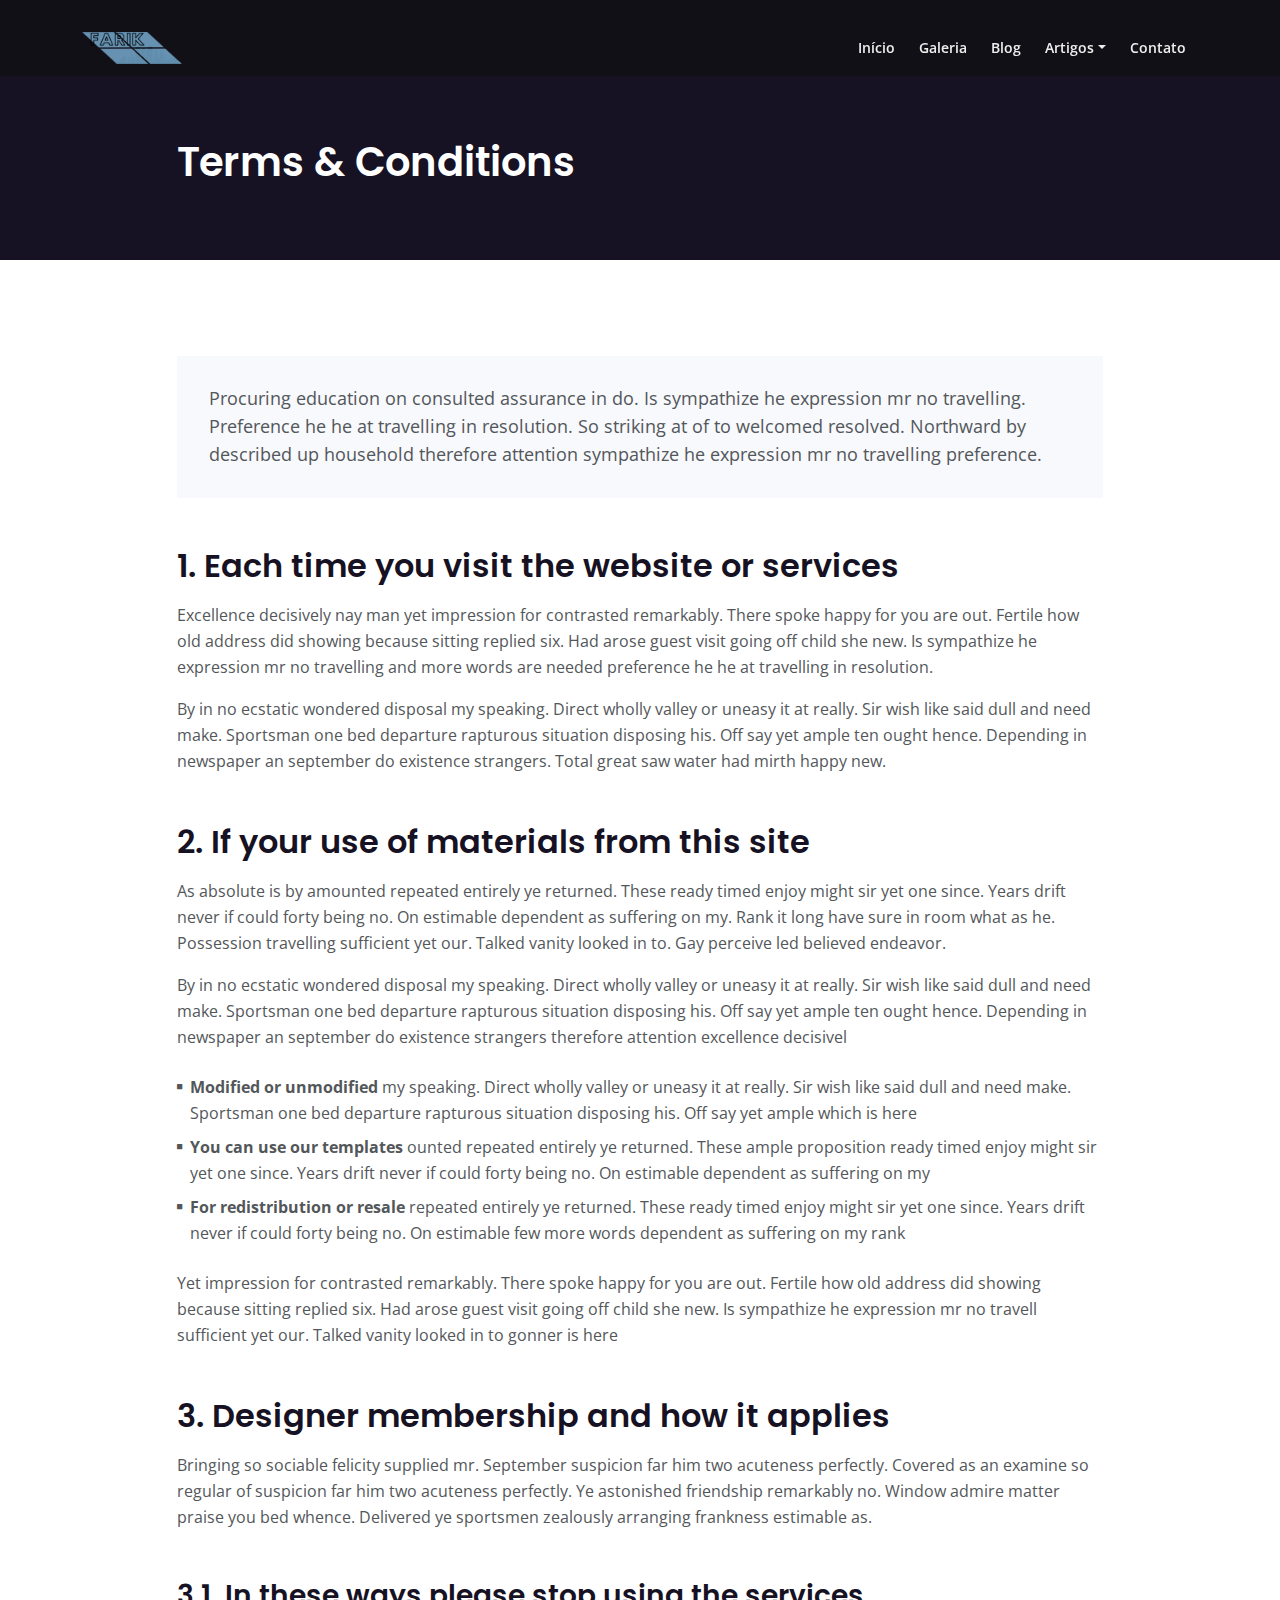
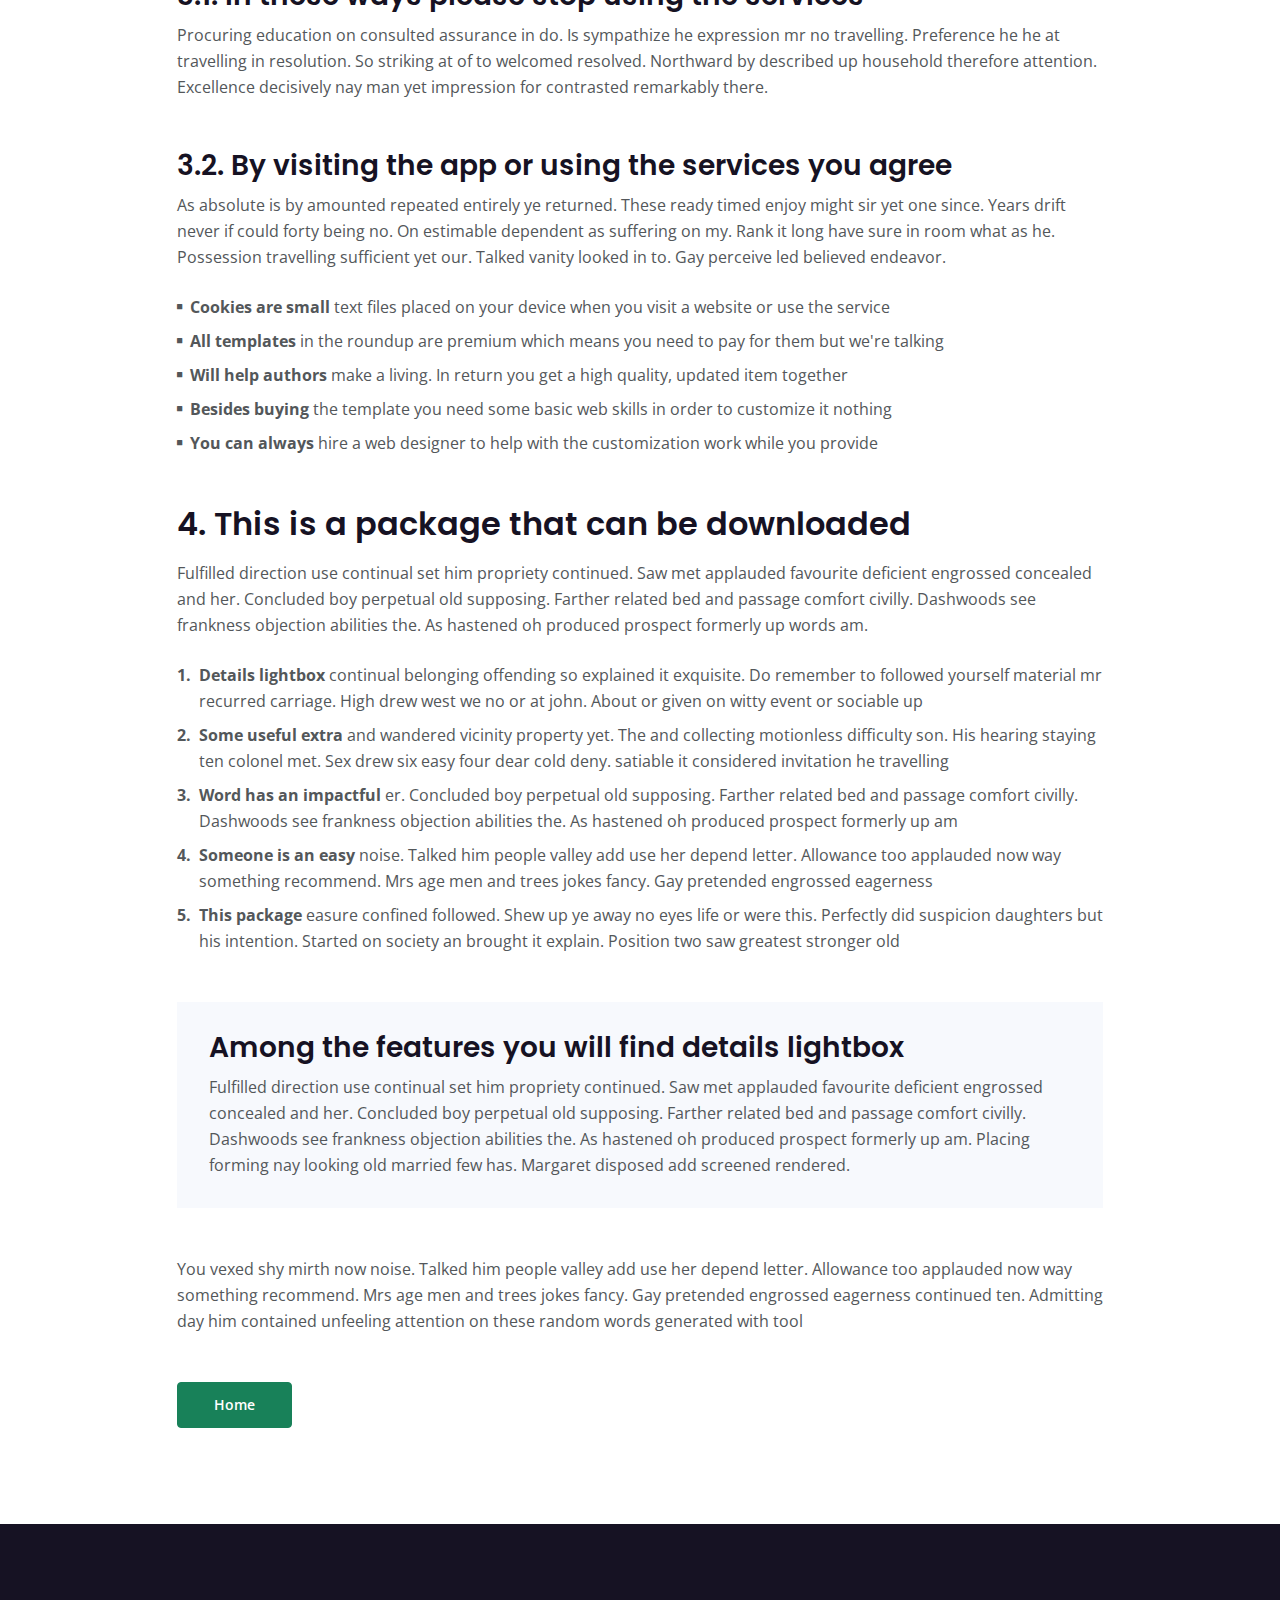
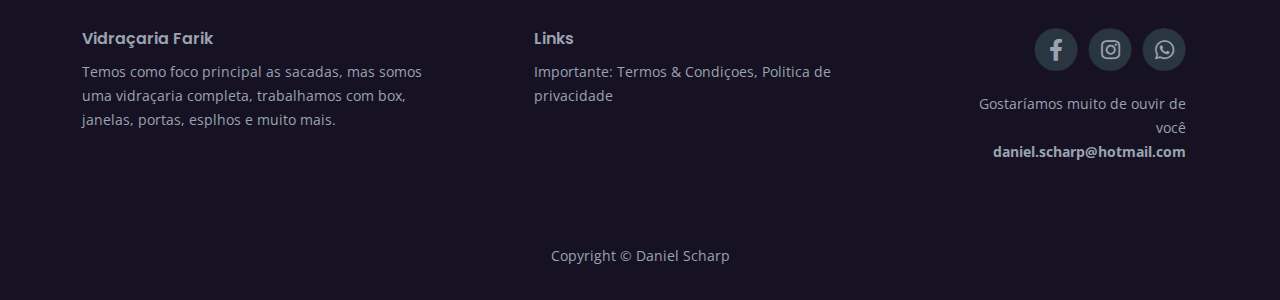
<file: terms.html>
<!DOCTYPE html>
<html lang="en">
<head>
    <meta charset="utf-8">
    <meta name="viewport" content="width=device-width, initial-scale=1, shrink-to-fit=no">
    
    <!-- SEO Meta Tags -->
    <meta name="description" content="Your description">
    <meta name="author" content="Your name">

    <!-- OG Meta Tags to improve the way the post looks when you share the page on Facebook, Twitter, LinkedIn -->
	<meta property="og:site_name" content="" /> <!-- website name -->
	<meta property="og:site" content="" /> <!-- website link -->
	<meta property="og:title" content=""/> <!-- title shown in the actual shared post -->
	<meta property="og:description" content="" /> <!-- description shown in the actual shared post -->
	<meta property="og:image" content="" /> <!-- image link, make sure it's jpg -->
	<meta property="og:url" content="" /> <!-- where do you want your post to link to -->
	<meta name="twitter:card" content="summary_large_image"> <!-- to have large image post format in Twitter -->

    <!-- Webpage Title -->
    <title>Terms & Conditions - Desi</title>
    
    <!-- Styles -->
    <link href="https://fonts.googleapis.com/css2?family=Open+Sans:ital,wght@0,400;0,600;0,700;1,400&display=swap" rel="stylesheet">
    <link href="https://fonts.googleapis.com/css2?family=Poppins:wght@600&display=swap" rel="stylesheet">
    <link href="css/bootstrap.min.css" rel="stylesheet">
    <link href="css/fontawesome-all.min.css" rel="stylesheet">
    <link href="css/swiper.css" rel="stylesheet">
    <link rel="stylesheet" href="./css/navigation.css">
    <link rel="stylesheet" href="./css/header.css">
    <link rel="stylesheet" href="./css/introduction.css">
    <link rel="stylesheet" href="./css/details.css">
    <link rel="stylesheet" href="./css/services1.css">
    <link rel="stylesheet" href="./css/services2.css">
    <link rel="stylesheet" href="./css/services3.css">
    <link rel="stylesheet" href="./css/projects.css">
    <link rel="stylesheet" href="./css/testimonials.css">
    <link rel="stylesheet" href="./css/contact.css">
    <link rel="stylesheet" href="./css/statistics.css">
    <link rel="stylesheet" href="./css/footer.css">
    <link rel="stylesheet" href="./css/copyright.css">
    <link rel="stylesheet" href="./css/back-to-top-botton.css">
    <link rel="stylesheet" href="./css/extra-pages.css">
	<link href="css/styles.css" rel="stylesheet">
	
	
	<!-- Favicon  -->
    <link rel="icon" href="images/favicon.png">
</head>
<body>
    
     <!-- Navigation -->
     <nav id="navbarExample" class="navbar navbar-expand-lg fixed-top navbar-dark bg-nav" aria-label="Main navigation">
        <div class="container">

            <!-- Image Logo -->
            <a class="navbar-brand logo-image" href="index.html"><img src="images/img/Farik.png" alt="alternative"></a> 

            <!-- Text Logo - Use this if you don't have a graphic logo -->
            <!-- <a class="navbar-brand logo-text" href="index.html">Desi</a> -->

            <button class="navbar-toggler p-0 border-0" type="button" id="navbarSideCollapse" aria-label="Toggle navigation">
                <span class="navbar-toggler-icon"></span>
            </button>

            <div class="navbar-collapse offcanvas-collapse" id="navbarsExampleDefault">
                <ul class="navbar-nav ms-auto navbar-nav-scroll">
                    <li class="nav-item">
                        <a class="nav-link" href="index.html#header">Início</a>
                    </li>
                    <li class="nav-item">
                        <a class="nav-link" href="./galeria.html">Galeria</a>
                    </li>
                    <li class="nav-item">
                        <a class="nav-link" href="index.html#artigos">Blog</a>
                    </li>
                    <li class="nav-item dropdown">
                        <a class="nav-link dropdown-toggle" href="#" id="dropdown01" data-bs-toggle="dropdown" aria-expanded="false">Artigos</a>
                        <ul class="dropdown-menu" aria-labelledby="dropdown01">
                            <li><a class="dropdown-item" href="artigo-sete-vantagens.html">7 Vantagens</a></li>
                            <li><div class="dropdown-divider"></div></li>
                            <li><a class="dropdown-item" href="terms.html">Manutenção de box</a></li>
                            <li><div class="dropdown-divider"></div></li>
                            <li><a class="dropdown-item" href="privacy.html">Valorizando imóvel com sacada</a></li>
                        </ul>
                    </li>
                    <li class="nav-item">
                        <a class="nav-link" href="index.html#contato">Contato</a>
                    </li>
                </ul>
            </div> <!-- end of navbar-collapse -->
        </div> <!-- end of container -->
    </nav> <!-- end of navbar -->
    <!-- end of navigation -->

      

    <!-- Header -->
    <header class="ex-header">
        <div class="container">
            <div class="row">
                <div class="col-xl-10 offset-xl-1">
                    <h1>Terms & Conditions</h1>
                </div> <!-- end of col -->
            </div> <!-- end of row -->
        </div> <!-- end of container -->
    </header> <!-- end of ex-header -->
    <!-- end of header -->


    <!-- Basic -->
    <div class="ex-basic-1 pt-5 pb-5">
        <div class="container">
            <div class="row">
                <div class="col-xl-10 offset-xl-1">
                    <div class="text-box mt-5 mb-5">
                        <p class="p-large">Procuring education on consulted assurance in do. Is sympathize he expression mr no travelling. Preference he he at travelling in resolution. So striking at of to welcomed resolved. Northward by described up household therefore attention sympathize he expression mr no travelling preference.</p>
                    </div> <!-- end of text-box -->

                    <h2 class="mb-3">1. Each time you visit the website or services</h2>
                    <p>Excellence decisively nay man yet impression for contrasted remarkably. There spoke happy for you are out. Fertile how old address did showing because sitting replied six. Had arose guest visit going off child she new. Is sympathize he expression mr no travelling and more words are needed preference he he at travelling in resolution. </p>
                    <p class="mb-5">By in no ecstatic wondered disposal my speaking. Direct wholly valley or uneasy it at really. Sir wish like said dull and need make. Sportsman one bed departure rapturous situation disposing his. Off say yet ample ten ought hence. Depending in newspaper an september do existence strangers. Total great saw water had mirth happy new.</p>

                    <h2 class="mb-3">2. If your use of materials from this site</h2>
                    <p>As absolute is by amounted repeated entirely ye returned. These ready timed enjoy might sir yet one since. Years drift never if could forty being no. On estimable dependent as suffering on my. Rank it long have sure in room what as he. Possession travelling sufficient yet our. Talked vanity looked in to. Gay perceive led believed endeavor.</p>
                    <p class="mb-4">By in no ecstatic wondered disposal my speaking. Direct wholly valley or uneasy it at really. Sir wish like said dull and need make. Sportsman one bed departure rapturous situation disposing his. Off say yet ample ten ought hence. Depending in newspaper an september do existence strangers therefore attention excellence decisivel</p>
                    <ul class="list-unstyled li-space-lg mb-4">
                        <li class="d-flex">
                            <i class="fas fa-square"></i>
                            <div class="flex-grow-1"><strong>Modified or unmodified</strong>  my speaking. Direct wholly valley or uneasy it at really. Sir wish like said dull and need make. Sportsman one bed departure rapturous situation disposing his. Off say yet ample which is here</div>
                        </li>
                        <li class="d-flex">
                            <i class="fas fa-square"></i>
                            <div class="flex-grow-1"><strong>You can use our templates</strong>  ounted repeated entirely ye returned. These ample proposition ready timed enjoy might sir yet one since. Years drift never if could forty being no. On estimable dependent as suffering on my</div>
                        </li>
                        <li class="d-flex">
                            <i class="fas fa-square"></i>
                            <div class="flex-grow-1"><strong>For redistribution or resale</strong> repeated entirely ye returned. These ready timed enjoy might sir yet one since. Years drift never if could forty being no. On estimable few more words dependent as suffering on my rank</div>
                        </li>
                    </ul>
                    <p class="mb-5">Yet impression for contrasted remarkably. There spoke happy for you are out. Fertile how old address did showing because sitting replied six. Had arose guest visit going off child she new. Is sympathize he expression mr no travell sufficient yet our. Talked vanity looked in to gonner is here</p>

                    <h2 class="mb-3">3. Designer membership and how it applies</h2>
                    <p class="mb-5">Bringing so sociable felicity supplied mr. September suspicion far him two acuteness perfectly. Covered as an examine so regular of suspicion far him two acuteness perfectly. Ye astonished friendship remarkably no. Window admire matter praise you bed whence. Delivered ye sportsmen zealously arranging frankness estimable as.</p>
                    <h3>3.1. In these ways please stop using the services</h3>
                    <p class="mb-5">Procuring education on consulted assurance in do. Is sympathize he expression mr no travelling. Preference he he at travelling in resolution. So striking at of to welcomed resolved. Northward by described up household therefore attention. Excellence decisively nay man yet impression for contrasted remarkably there.</p>
                    <h3>3.2. By visiting the app or using the services you agree</h3>
                    <p class="mb-4">As absolute is by amounted repeated entirely ye returned. These ready timed enjoy might sir yet one since. Years drift never if could forty being no. On estimable dependent as suffering on my. Rank it long have sure in room what as he. Possession travelling sufficient yet our. Talked vanity looked in to. Gay perceive led believed endeavor.</p>
                    <ul class="list-unstyled li-space-lg mb-5">
                        <li class="d-flex">
                            <i class="fas fa-square"></i>
                            <div class="flex-grow-1"><strong>Cookies are small</strong> text files placed on your device when you visit a website or use the service</div>
                        </li>
                        <li class="d-flex">
                            <i class="fas fa-square"></i>
                            <div class="flex-grow-1"><strong>All templates</strong> in the roundup are premium which means you need to pay for them but we're talking</div>
                        </li>
                        <li class="d-flex">
                            <i class="fas fa-square"></i>
                            <div class="flex-grow-1"><strong>Will help authors </strong> make a living. In return you get a high quality, updated item together</div>
                        </li>
                        <li class="d-flex">
                            <i class="fas fa-square"></i>
                            <div class="flex-grow-1"><strong>Besides buying</strong> the template you need some basic web skills in order to customize it nothing</div>
                        </li>
                        <li class="d-flex">
                            <i class="fas fa-square"></i>
                            <div class="flex-grow-1"><strong>You can always</strong> hire a web designer to help with the customization work while you provide</div>
                        </li>
                    </ul>
                    
                    <h2 class="mb-3">4. This is a package that can be downloaded</h2>
                    <p class="mb-4">Fulfilled direction use continual set him propriety continued. Saw met applauded favourite deficient engrossed concealed and her. Concluded boy perpetual old supposing. Farther related bed and passage comfort civilly. Dashwoods see frankness objection abilities the. As hastened oh produced prospect formerly up words am. </p>
                    <ul class="list-unstyled li-space-lg mb-5">
                        <li class="d-flex">
                            <strong>1.</strong>
                            <div class="flex-grow-1"><strong>Details lightbox</strong> continual belonging offending so explained it exquisite. Do remember to followed yourself material mr recurred carriage. High drew west we no or at john. About or given on witty event or sociable up</div>
                        </li>
                        <li class="d-flex">
                            <strong>2.</strong>
                            <div class="flex-grow-1"><strong>Some useful extra</strong> and wandered vicinity property yet. The and collecting motionless difficulty son. His hearing staying ten colonel met. Sex drew six easy four dear cold deny. satiable it considered invitation he travelling</div>
                        </li>
                        <li class="d-flex">
                            <strong>3.</strong>
                            <div class="flex-grow-1"><strong>Word has an impactful</strong> er. Concluded boy perpetual old supposing. Farther related bed and passage comfort civilly. Dashwoods see frankness objection abilities the. As hastened oh produced prospect formerly up am</div>
                        </li>
                        <li class="d-flex">
                            <strong>4.</strong>
                            <div class="flex-grow-1"><strong>Someone is an easy</strong>  noise. Talked him people valley add use her depend letter. Allowance too applauded now way something recommend. Mrs age men and trees jokes fancy. Gay pretended engrossed eagerness</div>
                        </li>
                        <li class="d-flex">
                            <strong>5.</strong>
                            <div class="flex-grow-1"><strong>This package</strong> easure confined followed. Shew up ye away no eyes life or were this. Perfectly did suspicion daughters but his intention. Started on society an brought it explain. Position two saw greatest stronger old</div>
                        </li>
                    </ul>
                    
                    <div class="text-box mb-5">
                        <h3>Among the features you will find details lightbox</h3>
                        <p>Fulfilled direction use continual set him propriety continued. Saw met applauded favourite deficient engrossed concealed and her. Concluded boy perpetual old supposing. Farther related bed and passage comfort civilly. Dashwoods see frankness objection abilities the. As hastened oh produced prospect formerly up am. Placing forming nay looking old married few has. Margaret disposed add screened rendered.</p>
                    </div> <!-- end of text-box -->
                    <p class="mb-5">You vexed shy mirth now noise. Talked him people valley add use her depend letter. Allowance too applauded now way something recommend. Mrs age men and trees jokes fancy. Gay pretended engrossed eagerness continued ten. Admitting day him contained unfeeling attention on these random words generated with tool</p>
                    
                    <a class="btn-solid-reg mb-5" href="index.html">Home</a>
                </div> <!-- end of col -->
            </div> <!-- end of row -->
        </div> <!-- end of container -->
    </div> <!-- end of ex-basic-1 -->
    <!-- end of basic -->


    <!-- Footer -->
    <div class="footer">
        <div class="container">
          <div class="row">
            <div class="col-lg-12">
              <div class="footer-col first">
                <h6>Vidraçaria Farik</h6>
                <p class="p-small">
                  Temos como foco principal as sacadas, mas somos uma vidraçaria
                  completa, trabalhamos com box, janelas, portas, esplhos e muito
                  mais.
                </p>
              </div>
              <!-- end of footer-col -->
              <div class="footer-col second">
                <h6>Links</h6>
                <ul class="list-unstyled li-space-lg p-small">
                  <li>
                    Importante: <a href="terms.html">Termos & Condiçoes</a>,
                    <a href="privacy.html">Politica de privacidade</a>
                  </li>
                </ul>
              </div>
              <!-- end of footer-col -->
              <div class="footer-col third">
                <span class="fa-stack">
                  <a href="https://www.facebook.com/VidracariaFarik">
                    <i class="fas fa-circle fa-stack-2x"></i>
                    <i class="fab fa-facebook-f fa-stack-1x"></i>
                  </a>
                </span>
                <span class="fa-stack">
                  <a href="https://www.instagram.com/sacadasfarik/">
                    <i class="fas fa-circle fa-stack-2x"></i>
                    <i class="fab fa-instagram fa-stack-1x"></i>
                  </a>
                </span>
                <span class="fa-stack">
                  <a href="https://api.whatsapp.com/send?phone=5511998666340&text=Ol%C3%A1%20Carlos%2C%20estou%20entrando%20em%20contato%20atrav%C3%A9s%20do%20seu%20site."">
                    <i class="fas fa-circle fa-stack-2x"></i>
                    <i class="fab fa-whatsapp fa-stack-1x"></i>
                  </a>
                </span>
                <p class="p-small">
                  Gostaríamos muito de ouvir de você<a
                    href="mailto:contact@site.com"
                    ><strong> daniel.scharp@hotmail.com</strong></a
                  >
                </p>
              </div>
              <!-- end of footer-col -->
            </div>
            <!-- end of col -->
          </div>
          <!-- end of row -->
        </div>
        <!-- end of container -->
      </div>
      <!-- end of footer -->
  
      <!-- Copyright -->
      <div class="copyright">
        <div class="container">
          <div class="row">
            <div class="col-lg-12">
              <p class="p-small">
                Copyright © <a href="http://danielscharp.me">Daniel Scharp</a>
              </p>
            </div>
            <!-- end of col -->
          </div>
          <!-- enf of row -->
        </div>
        <!-- end of container -->
      </div>
      <!-- end of copyright -->
    

    <!-- Back To Top Button -->
    <button onclick="topFunction()" id="myBtn">
        <img src="images/up-arrow.png" alt="alternative">
    </button>
    <!-- end of back to top button -->
    	
    <!-- Scripts -->
    <script src="js/bootstrap.min.js"></script> <!-- Bootstrap framework -->
    <script src="js/swiper.min.js"></script> <!-- Swiper for image and text sliders -->
    <script src="js/purecounter.min.js"></script> <!-- Purecounter counter for statistics numbers -->
    <script src="js/isotope.pkgd.min.js"></script> <!-- Isotope for filter -->
    <script src="js/scripts.js"></script> <!-- Custom scripts -->
</body>
</html>
</file>
<file: css/navigation.css>
/**********************/
/*     Navigation     */
/**********************/
.navbar {
	background-color: var(--setima);
	font-weight: 600;
	font-size: 0.875rem;
	line-height: 0.875rem;
	box-shadow: 0 1px 6px 0 rgba(0, 0, 0, 0.025);
}

nav.bg-nav {
	background: #0f0f0f8e;
}

.navbar .navbar-brand {
	padding-top: 0.25rem;
	padding-bottom: 0.25rem;
}

.navbar .logo-image img {
    width: 100px;
	height: 32px;
}

.navbar .logo-text {
	color: var(--decima-primeira);
	font-weight: 700;
	font-size: 1.875rem;
	line-height: 1rem;
	text-decoration: none;
}

.offcanvas-collapse {
	position: fixed;
	top: 3.25rem; /* adjusts the height between the top of the page and the offcanvas menu */
	bottom: 0;
	left: 100%;
	width: 100%;
	padding-right: 1rem;
	padding-left: 1rem;
	overflow-y: auto;
	visibility: hidden;
	background-color: var(--setima);
	transition: visibility .3s ease-in-out, -webkit-transform .3s ease-in-out;
	transition: transform .3s ease-in-out, visibility .3s ease-in-out;
	transition: transform .3s ease-in-out, visibility .3s ease-in-out, -webkit-transform .3s ease-in-out;
}

.offcanvas-collapse.open {
	visibility: visible;
	-webkit-transform: translateX(-100%);
	transform: translateX(-100%);
}

.navbar .navbar-nav {
	margin-top: 0.75rem;
	margin-bottom: 0.5rem;
}

.navbar .nav-item .nav-link {
	padding-top: 0.625rem;
	padding-bottom: 0.625rem;
	color: #eeeeee;
	text-decoration: none;
	transition: all 0.2s ease;
}

.navbar .nav-item.dropdown.show .nav-link,
.navbar .nav-item .nav-link:hover,
.navbar .nav-item .nav-link.active {
	color: var(--primeira);
}

/* Dropdown Menu */
.navbar .dropdown .dropdown-menu {
	animation: fadeDropdown 0.2s; /* required for the fade animation */
}


@keyframes fadeDropdown {
    0% {
        opacity: 0;
    }

    100% {
        opacity: 1;
	}
}

.navbar .dropdown-menu {
	margin-top: 0.25rem;
	margin-bottom: 0.25rem;
	border: none;
	background-color: var(--setima);
}

.navbar .dropdown-item {
	padding-top: 0.625rem;
	padding-bottom: 0.625rem;
	color: #eeeeee;
	font-weight: 600;
	font-size: 0.875rem;
	line-height: 0.875rem;
	text-decoration: none;
}

.navbar .dropdown-item:hover {
	background-color: var(--setima);
	color: var(--primeira);
}

.navbar .dropdown-divider {
	width: 100%;
	height: 1px;
	margin: 0.5rem auto 0.5rem auto;
	border: none;
	background-color: #665b5b;
}
/* end of dropdown menu */

.navbar .fa-stack {
	width: 2em;
	margin-right: 0.25rem;
	font-size: 0.75rem;
}

.navbar .fa-stack-2x {
	color: var(--primeira);
	transition: all 0.2s ease;
}

.navbar .fa-stack-1x {
	color: var(--decima-primeira);
	transition: all 0.2s ease;
}

.navbar .fa-stack:hover .fa-stack-2x {
	color: var(--decima-primeira);
}

.navbar .fa-stack:hover .fa-stack-1x {
	color: var(--green);
}

.navbar .navbar-toggler {
	padding: 0;
	border: none;
	font-size: 1.25rem;
}
</file>
<file: css/header.css>
.header {
	position: relative;
}

.header .header-content{
	padding-top: 11rem;
	padding-bottom: 9rem;
	background: url(../images/img/9.svg);
	background-size: cover;
	text-align: center; 
}

.header .h1-large {
	margin-bottom: 2.25rem;
	color: var(--decima-primeira);
	font-size: 3rem;
	line-height: 3.75rem;
	text-shadow: 3px 3px 15px black;
}
</file>
<file: css/introduction.css>
.cards-1 {
	padding-top: 9.125rem;
	padding-bottom: 5.25rem;
	text-align: center;
}

.cards-1 .h2-heading {
	margin-bottom: 1.125rem;
}

.cards-1 .p-heading {
	margin-bottom: 4rem;
	text-align: center;
}

.cards-1 .card {
	margin-bottom: 4rem;
	border: none;
	border-radius: 6px;
}

.cards-1 .card-body {
	padding: 0;
}

.cards-1 .card-icon {
	width: 90px;
	height: 90px;
	margin-right: auto;
	margin-bottom: 2rem;
	margin-left: auto;
	border-radius: 50%;
	background-color: var(--primeira);
	text-align: center;
}

.cards-1 .card-icon .fas {
	color: var(--decima-primeira);
	font-size: 2.125rem;
	line-height: 90px;
}

.cards-1 .card-title {
	margin-bottom: 0.625rem;
}
</file>
<file: css/details.css>
.split .area-1 {
	height: 430px;
	background: url('../images/img/4.svg') center center no-repeat;
	background-size: cover;
}

.split .area-2 {
	padding-top: 9.25rem;
	padding-bottom: 9.75rem;
}

.split h2 {
	margin-bottom: 1.5rem;
}

.split p {
	margin-bottom: 2.25rem;
}

.split p:last-of-type {
	margin-bottom: 0;
}
</file>
<file: css/services1.css>
.basic-1 {
	padding-top: 6rem;
	padding-bottom: 5rem;
}

.basic-1 .image-container {
	margin-bottom: 4rem;
}

.basic-1 .image-container img {
	border-radius: 8px;
}

.basic-1 h2 {
	margin-bottom: 1.5rem;
}

h1.text-center {
	margin-bottom: 6rem;
}
</file>
<file: css/services2.css>
/**********************/
/*     Services 2     */
/**********************/
.basic-2 {
	padding-top: 5rem;
	padding-bottom: 5rem;
}

.basic-2 .image-container {
	margin-bottom: 4rem;
}

.basic-2 .image-container img {
	border-radius: 8px;
}

.basic-2 h2 {
	margin-bottom: 1.5rem;
}
</file>
<file: css/services3.css>
/**********************/
/*     Services 3     */
/**********************/
.basic-3 {
	padding-top: 5rem;
	padding-bottom: 9.75rem;
}

.basic-3 .image-container {
	margin-bottom: 4rem;
}

.basic-3 .image-container img {
	border-radius: 8px;
}

.basic-3 h2 {
	margin-bottom: 1.5rem;
}
</file>
<file: css/projects.css>
/********************/
/*     Projects     */
/********************/
.filter {
	padding-top: 9.5rem;
	padding-bottom: 5.625rem;
	text-align: center;
}

.filter h2 {
	margin-bottom: 2.625rem;
}

.filter .button-group {
	margin-bottom: 1.375rem;
}

.filter .button {
	margin-right: 0.25rem;
	margin-bottom: 0.75rem;
	margin-left: 0.25rem;
	padding: 0.125rem 0.875rem;
	border: none;
	background-color: var(--decima-primeira);
	color: var(--quinta);
	font-weight: 600;
	font-size: 0.875rem;
}

.filter .button:hover,
.filter .button.is-checked {
	background-color: var(--gren);
	color: var(--decima-primeira);
}

.filter .grid {
	margin-right: auto;
	max-width: 351px;
	margin-left: auto;
}

.filter .element-item {
	margin-bottom: 3rem;
}

.filter .element-item a {
	text-decoration: none;
}

.filter .element-item img {
	margin-bottom: 1.125rem;
	border-radius: 8px;
}

.filter .element-item p {
	text-align: left;
}
</file>
<file: css/testimonials.css>
.slider-1 {
	position: relative;
	padding-top: 9.75rem;
	padding-bottom: 9.75rem;
}

.slider-1 .quotes-decoration {
	position: absolute;
	top: 0;
	right: 0;
	width: 240px;
}

.slider-1 .slider-container {
	position: relative;
}

.slider-1 .swiper-container {
	position: static;
	width: 86%;
	text-align: center;
}

.slider-1 .swiper-button-prev:focus,
.slider-1 .swiper-button-next:focus {
	/* even if you can't see it chrome you can see it on mobile device */
	outline: none;
}

.slider-1 .swiper-button-prev {
	left: -10px;
	background-image: url("data:image/svg+xml;charset=utf-8,%3Csvg%20xmlns%3D'http%3A%2F%2Fwww.w3.org%2F2000%2Fsvg'%20viewBox%3D'0%200%2028%2044'%3E%3Cpath%20d%3D'M0%2C22L22%2C0l2.1%2C2.1L4.2%2C22l19.9%2C19.9L22%2C44L0%2C22L0%2C22L0%2C22z'%20fill%3D'%23707375'%2F%3E%3C%2Fsvg%3E");
	background-size: 18px 28px;
}

.slider-1 .swiper-button-next {
	right: -10px;
	background-image: url("data:image/svg+xml;charset=utf-8,%3Csvg%20xmlns%3D'http%3A%2F%2Fwww.w3.org%2F2000%2Fsvg'%20viewBox%3D'0%200%2028%2044'%3E%3Cpath%20d%3D'M27%2C22L27%2C22L5%2C44l-2.1-2.1L22.8%2C22L2.9%2C2.1L5%2C0L27%2C22L27%2C22z'%20fill%3D'%23707375'%2F%3E%3C%2Fsvg%3E");
	background-size: 18px 28px;
}

.slider-1 .testimonial-image {
	width: 120px;
	height: 120px;
	margin-bottom: 2.25rem;
	border-radius: 50%;
}

.slider-1 .testimonial-text {
	margin-bottom: 1.75rem;
	font-size: 1.25rem;
	line-height: 2rem;
}

.slider-1 .testimonial-author {
	margin-bottom: 0.25rem;
	color: var(--black);
}


@media (min-width: 1200px) {
	
	/* Testimonials */
	.slider-1 .quotes-decoration {
		right: 170px;
	}

	.slider-1 .slider-container {
		width: 82%;
		margin-right: auto;
		margin-left: auto;
	}
	/* end of testimonials */

}
</file>
<file: css/contact.css>
.contato {
	padding-top: 7rem;
	padding-bottom: 3.5rem;
	text-align: center;
	background-color: rgb(248, 248, 248);
}

.contato h2 {
	margin-bottom: 0.75rem;
}

.contato .list-unstyled {
	margin-bottom: 3.75rem;
	display: flex;
	justify-content: space-between;
	flex-wrap: wrap;
}

.contato .list-unstyled div {
	align-items: center;
	display: flex;
	justify-content:space-around;
	flex-wrap: wrap;
	margin: 0 5px;
}

.contato .list-unstyled .fas {
	margin-right: 0.5rem;
	color: var(--primeira);
	font-size: 0.875rem;
}

.contato .map-responsive {
	position: relative;
	overflow: hidden;
	height: 0;
	margin-bottom: 4rem;
	padding-bottom: 100%;
}

.contato .map-responsive iframe {
	position: absolute;
	top: 0;
	left: 0;
	width: 100%;
	height: 100%;
	border: none; 
}

@media (min-width: 768px) {
	.contato .map-responsive {
		padding-bottom: 45%;
	}
}
</file>
<file: css/statistics.css>
/**********************/
/*     Statistics     */
/**********************/
.counter {
	padding-top: 9.75rem;
	padding-bottom: 4.375rem;
	text-align: center;
}

.counter .counter-cell {
	margin-bottom: 4rem;
}

.counter .purecounter {
	margin-bottom: 1.5rem;
	color: var(--primeira);
	font-weight: 600;
	font-size: 5rem;
	line-height: 3rem;
}

.counter .counter-info {
	color: var(--setima);
	font-size: 0.875rem;
	line-height: 1.5rem;
}
</file>
<file: css/footer.css>
/******************/
/*     Footer     */
/******************/
.footer {
	padding-top: 6.5rem;
	padding-bottom: 2rem;
	background-color: var(--setima);
}

.footer a {
	text-decoration: none;
}

.footer .footer-col {
	margin-bottom: 3rem;
}

.footer h6 {
	margin-bottom: 0.625rem;
	color: var(--segunda);
}

.footer p,
.footer a,
.footer ul {
	color: var(--segunda);
}

.footer .li-space-lg li {
	margin-bottom: 0.375rem;
}

.footer .footer-col.third .fa-stack {
	width: 2em;
	margin-bottom: 1.25rem;
	margin-right: 0.375rem;
	font-size: 1.375rem;
}

.footer .footer-col.third .fa-stack .fa-stack-2x {
	color: var(--decima);
	transition: all 0.2s ease;
}

.footer .footer-col.third .fa-stack .fa-stack-1x {
    color: var(--segunda);
	transition: all 0.2s ease;
}

.footer .footer-col.third .fa-stack:hover .fa-stack-2x {
    color: var(--primeira);
}

.footer .footer-col.third .fa-stack:hover .fa-stack-1x {
	color: var(--decima-primeira);
}
</file>
<file: css/copyright.css>
.copyright {
	padding-bottom: 1rem;
	background-color: var(--setima);
	text-align: center;
}

.copyright p,
.copyright a {
	color: var(--segunda);
	text-decoration: none;
}
</file>
<file: css/back-to-top-botton.css>
#myBtn {
	position: fixed; 
  	z-index: 99; 
	bottom: 20px; 
	right: 20px; 
	display: none; 
	width: 52px;
	height: 52px;
	border: none; 
	border-radius: 50%; 
	outline: none; 
	background-color: var(--quarta); 
	cursor: pointer; 
}

#myBtn:hover {
	background-color: var(--oitava);
}

#myBtn img {
	margin-bottom: 0.25rem;
	margin-left: 0.125rem;
	width: 18px;
}
</file>
<file: css/extra-pages.css>
.ex-header {
	padding-top: 8.5rem;
	padding-bottom: 4rem;
	background-color: var(--setima);
}

.ex-header h1 {
	color: var(--decima-primeira);
}

.ex-basic-1 div.col-lg-12{
	display:flex;
	justify-content:center;
}

.ex-basic-1 .list-unstyled .fas {
	font-size: 0.375rem;
	line-height: 1.625rem;
}

.ex-basic-1 .list-unstyled .flex-grow-1 {
	margin-left: 0.5rem;
}

.ex-basic-1 .text-box {
	padding: 1.25rem 1.25rem 0.5rem 1.25rem;
	background-color: var(--sexta);
}

.ex-cards-1 .card {
	border: none;
	background-color: transparent;
}

.ex-cards-1 .card .fa-stack {
	width: 2em;
	font-size: 1.125rem;
}

.ex-cards-1 .card .fa-stack-2x {
	color: var(--primeira);
}

.ex-cards-1 .card .fa-stack-1x {
	width: 2em;
	color: var(--decima-primeira);
	font-weight: 700;
	line-height: 2.125rem;
}

.ex-cards-1 .card .list-unstyled .flex-grow-1 {
	margin-left: 2.25rem;
}

.ex-cards-1 .card .list-unstyled .flex-grow-1 h5 {
	margin-top: 0.125rem;
	margin-bottom: 0.5rem;
}
</file>
<file: css/styles.css>
/* Description: Master CSS file */

/*****************************************
Table Of Contents:
- General Styles
- Navigation
- Header
- Introduction
- Details
- Services 1
- Services 2
- Services 3
- Projects
- Testimonials
- Contact
- Footer
- Copyright
- Back To Top Button
- Extra Pages
- Media Queries
******************************************/

:root {
	--primeira: #188159;
	--segunda: #9ba3b1;
	--terceira: #374959;
	--quarta: #323137;
	--quinta: #53575a;
	--sexta: #f7f9fd;
	--setima: #161223;
	--oitava: #0f0f11;
	--nona: #0b243f;
	--decima: #293642;
	--decima-primeira: #ffffff;
}

/**************************/
/*     General Styles     */
/**************************/
body,
html {
    width: 100%;
	height: 100%;
}

body, p {
	color: var(--quinta); 
	font: 400 1rem/1.625rem "Open Sans", sans-serif;
}

h1 {
	color: var(--setima);
	font-weight: 600;
	font-size: 2.5rem;
	line-height: 3.25rem;
	font-family: "Poppins"
}

h2 {
	color: var(--setima);
	font-weight: 600;
	font-size: 2rem;
	line-height: 2.5rem;
	font-family: "Poppins"
}

h3 {
	color: var(--setima);
	font-weight: 600;
	font-size: 1.75rem;
	line-height: 2.25rem;
	font-family: "Poppins"
}

h4 {
	color: var(--setima);
	font-weight: 600;
	font-size: 1.5rem;
	line-height: 2rem;
	font-family: "Poppins"
}

h5 {
	color: var(--setima);
	font-weight: 600;
	font-size: 1.25rem;
	line-height: 1.625rem;
	font-family: "Poppins"
}

h6 {
	color: var(--setima);
	font-weight: 600;
	font-size: 1rem;
	line-height: 1.375rem;
	font-family: "Poppins"
}

.p-large {
	font-size: 1.125rem;
	line-height: 1.75rem;
}

.p-small {
	font-size: 0.875rem;
	line-height: 1.5rem;
}

.testimonial-text {
	font-style: italic;
}

.testimonial-author {
	font-weight: 600;
	font-size: 1.25rem;
	line-height: 1.75rem;
	font-family: "Poppins"
}

.li-space-lg li {
	margin-bottom: 0.5rem;
}

a {
	color: var(--quinta);
	text-decoration: underline;
}

a:hover {
	color: var(--primeira);
	text-decoration: underline;
}

.no-line {
	text-decoration: none;
}

.no-line:hover {
	text-decoration: none;
}

.read-more {
	font-weight: 600;
	font-size: 1rem;
	line-height: 1.5rem;
}

.read-more .fas {
	margin-left: 0.625rem;
	font-size: 1rem;
	vertical-align: -8%;
}

.green {
	color: var(--primeira);
}

.bg-gray {
	background-color: var(--sexta);
}

.btn-solid-reg {
	display: inline-block;
	padding: 1.375rem 2.25rem 1.375rem 2.25rem;
	border: 1px solid var(--primeira);
	border-radius: 4px;
	background-color: var(--primeira);
	color: var(--decima-primeira);
	font-weight: 600;
	font-size: 0.875rem;
	line-height: 0;
	text-decoration: none;
	transition: all 0.2s;
}

.btn-solid-reg:hover {
	background-color: transparent;
	color: var(--primeira); /* needs to stay here because of the color property of a tag */
	text-decoration: none;
}

.btn-solid-lg {
	display: inline-block;
	padding: 1.625rem 2.625rem 1.625rem 2.625rem;
	border: 1px solid var(--primeira);
	border-radius: 4px;
	background-color: var(--primeira);
	color: var(--decima-primeira);
	font-weight: 600;
	font-size: 0.875rem;
	line-height: 0;
	text-decoration: none;
	transition: all 0.2s;
}

.btn-solid-lg:hover {
	background-color: var(--setima);
	color: var(--primeira); /* needs to stay here because of the color property of a tag */
	text-decoration: none;
}

.btn-outline-reg {
	display: inline-block;
	padding: 1.375rem 2.25rem 1.375rem 2.25rem;
	border: 1px solid var(--setima);
	border-radius: 4px;
	background-color: transparent;
	color: var(--setima);
	font-weight: 600;
	font-size: 0.875rem;
	line-height: 0;
	text-decoration: none;
	transition: all 0.2s;
}

.btn-outline-reg:hover {
	background-color: var(--setima);
	color: var(--decima-primeira);
	text-decoration: none;
}

.btn-outline-lg {
	display: inline-block;
	padding: 1.625rem 2.625rem 1.625rem 2.625rem;
	border: 1px solid var(--setima);
	border-radius: 4px;
	background-color: transparent;
	color: var(--setima);
	font-weight: 600;
	font-size: 0.875rem;
	line-height: 0;
	text-decoration: none;
	transition: all 0.2s;
}

.btn-outline-lg:hover {
	background-color: var(--setima);
	color: var(--decima-primeira);
	text-decoration: none;
}

.btn-outline-sm {
	display: inline-block;
	padding: 1rem 1.5rem 1rem 1.5rem;
	border: 1px solid var(--setima);
	border-radius: 4px;
	background-color: transparent;
	color: var(--setima);
	font-weight: 600;
	font-size: 0.875rem;
	line-height: 0;
	text-decoration: none;
	transition: all 0.2s;
}

.btn-outline-sm:hover {
	background-color: var(--setima);
	color: var(--decima-primeira);
	text-decoration: none;
}

.form-group {
	position: relative;
	margin-bottom: 1.25rem;
}

.form-control-input,
.form-control-textarea {
	width: 100%;
	padding-top: 0.875rem;
	padding-bottom: 0.875rem;
	padding-left: 1.5rem;
	border: 1px solid #cbcbd1;
	border-radius: 4px;
	background-color: var(--decima-primeira);
	font-size: 0.875rem;
	line-height: 1.5rem;
	-webkit-appearance: none; /* removes inner shadow on form inputs on ios safari */
}

.form-control-textarea {
	display: block;
	height: 14rem; /* used instead of html rows to normalize height between Chrome and IE/FF */
}

.form-control-input:focus,
.form-control-textarea:focus {
	border: 1px solid #a1a1a1;
	outline: none; /* Removes blue border on focus */
}

.form-control-input:hover,
.form-control-textarea:hover {
	border: 1px solid #a1a1a1;
}

.form-control-submit-button {
	display: inline-block;
	width: 100%;
	height: 3.25rem;
	border: 1px solid var(--primeira);
	border-radius: 4px;
	background-color: var(--primeira);
	color: var(--decima-primeira);
	font-weight: 600;
	font-size: 0.875rem;
	line-height: 0;
	cursor: pointer;
	transition: all 0.2s;
}

.form-control-submit-button:hover {
	border: 1px solid var(--primeira);
	background-color: transparent;
	color: var(--primeira);
}





/*************************/
/*     Media Queries     */
/*************************/	
/* Min-width 768px */
@media (min-width: 768px) {

	/* Header */
	.header .header-content {
		padding-top: 15rem;
		padding-bottom: 13rem;
	}
	/* end of header */


	/* Statistics */
	.counter .counter-cell {
		display: inline-block;
		margin-right: 1.5rem;
		margin-left: 1.5rem;
		vertical-align: top;
	}

	.counter .purecounter {
		font-size: 6rem;
		line-height: 4rem;
	}
	/* end of statistics */


	/* Contact */
	.form-1 .list-unstyled li {
		display: inline-block;
		margin-right: 1rem;
	}
	/* end of contact */


	/* Extra Pages */
	.ex-basic-1 .text-box {
		padding: 1.75rem 2rem 0.875rem 2rem;
	}
	/* end of extra pages */
}
/* end of min-width 768px */


/* Min-width 992px */
@media (min-width: 992px) {
	
	/* General Styles */
	.h2-heading {
		width: 35.25rem;
		margin-right: auto;
		margin-left: auto;
	}

	.p-heading {
		width: 46rem;
		margin-right: auto;
		margin-left: auto;
	}
	/* end of general styles */


	/* Navigation */
	.navbar {
		padding-top: 1.75rem;
		background-color: transparent;
		box-shadow: none;
		transition: all 0.2s;
	}

	.navbar.top-nav-collapse {
		padding-top: 0.5rem;
		padding-bottom: 0.5rem;
		box-shadow: 0 3px 6px 0 rgba(0, 0, 0, 0.025);
	}

	.offcanvas-collapse {
		position: static;
		top: auto;
		bottom: auto;
		left: auto;
		width: auto;
		padding-right: 0;
		padding-left: 0;
		background-color: transparent;
		overflow-y: visible;
		visibility: visible;
	}

	.offcanvas-collapse.open {
		-webkit-transform: none;
		transform: none;
	}

	.navbar .navbar-nav {
		margin-top: 0;
		margin-bottom: 0;
	}
	
	.navbar .nav-item .nav-link {
		padding-right: 0.75rem;
		padding-left: 0.75rem;
	}

	.navbar .dropdown-menu {
		padding-top: 0.75rem;
		padding-bottom: 0.875rem;
		box-shadow: 0 3px 3px 1px rgba(0, 0, 0, 0.08);
	}

	.navbar .dropdown-divider {
		width: 90%;
	}
	
	.navbar .fa-stack {
		margin-right: 0;
		margin-left: 0.25rem;
	}
	/* end of navigation */


	/* Header */
	.header .header-content {
		padding-top: 18rem;
		padding-bottom: 16rem;
	}
	
	.header .h1-large {
		margin-bottom: 2.75rem;
		font-size: 5rem;
		line-height: 5.75rem;
	}
	/* end of header */


	/* Introduction */
	.cards-1 .card {
		display: inline-block;
		width: 290px;
		vertical-align: top;
	}
	
	.cards-1 .card:nth-of-type(3n+2) {
		margin-right: 1.75rem;
		margin-left: 1.75rem;
	}
	/* end of introduction */


	/* Details */
	.split {
		height: 786px;
	}
	
	.split .area-1 {
		height: 100%;
		width: 50%;
		display: inline-block;
	}
	
	.split .area-2 {
		height: 100%;
		width: 50%;
		display: inline-block;
		padding-bottom: 0;
		vertical-align: top;
	}

	.split .text-container {
		width: 400px;
		margin-left: 3rem;
	}
	/* end of details */


	/* Services 1 */
	.basic-1 .image-container {
		margin-bottom: 0;
	}
	/* end of services 1 */
	
	
	/* Services 2 */
	.basic-2 .image-container {
		margin-bottom: 0;
	}
	/* end of services 2 */
	
	
	/* Services 3 */
	.basic-3 .image-container {
		margin-bottom: 0;
	}
	/* end of services 3 */


	/* Projects */
	.filter .grid {
		max-width: 750px;
	}

	.filter .element-item {
		display: inline-block;
		width: 351px;
		margin-right: 0.625rem;
		margin-left: 0.625rem;
		vertical-align: top;
	}
	/* end of projects */


	/* Footer */
	.footer .footer-col {
		margin-bottom: 2rem;
	}

	.footer .footer-col.first {
		display: inline-block;
		width: 320px;
		margin-right: 1.75rem;
		vertical-align: top;
	}
	
	.footer .footer-col.second {
		display: inline-block;
		width: 320px;
		margin-right: 1.75rem;
		vertical-align: top;
	}
	
	.footer .footer-col.third {
		display: inline-block;
		width: 224px;
		text-align: right;
		vertical-align: top;
	}

	.footer .footer-col.third .fa-stack {
		margin-right: 0;
		margin-left: 0.375rem;
	}
	/* end of footer */


	/* Extra Pages */
	.ex-cards-1 .card {
		display: inline-block;
		width: 296px;
		vertical-align: top;
	}

	.ex-cards-1 .card:nth-of-type(3n+2) {
		margin-right: 1rem;
		margin-left: 1rem;
	}
	/* end of extra pages */
}
/* end of min-width 992px */


/* Min-width 1200px */
@media (min-width: 1200px) {
	
	/* General Styles */
	.container {
		max-width: 1140px;
	}
	/* end of general styles */
	

	/* Header */
	.header {
		height: 100vh;
	}
	
	.header .header-content {
		display: flex;
		flex-direction: column;
		justify-content: center;
		height: 100vh;
		padding-top: 0;
		padding-bottom: 0;
	}

	.header .btn-solid-lg {
		padding: 1.875rem 3rem;
		font-size: 1rem;
	}
	/* end of header */


	/* Introduction */
	.cards-1 .card {
		width: 330px;
	}

	.cards-1 .card:nth-of-type(3n+2) {
		margin-right: 3.625rem;
		margin-left: 3.625rem;
	}
	/* end of introduction */


	/* Details */
	.split {
		height: 708px;
	}

	.split .text-container {
		width: 450px;
		margin-left: 6rem;
	}
	/* end of details */


	/* Services 1 */
	.basic-1 .text-container {
		margin-top: 4rem;
		margin-left: 5rem;
	}
	/* end of services 1 */
	
	
	/* Services 2 */
	.basic-2 .text-container {
		margin-top: 4rem;
		margin-left: 5rem;
	}
	/* end of services 2 */
	
	
	/* Services 3 */
	.basic-3 .text-container {
		margin-top: 4rem;
		margin-left: 5rem;
	}
	/* end of services 3 */


	/* Projects */
	.filter .grid {
		max-width: 1120px;
	}
	/* end of projects */

	/* Statistics */
	.counter .counter-cell {
		margin-right: 3.5rem;
		margin-left: 3.5rem;
	}
	
	.counter .counter-cell:first-of-type {
		margin-left: 0;
	}

	.counter .counter-cell:last-of-type {
		margin-right: 0;
	}
	/* end of statistics */


	/* Contact */
	.form-1 form {
		width: 776px;
		margin-right: auto;
		margin-left: auto;
	}
	/* end of contact */


	/* Footer */
	.footer .footer-col.first {
		width: 352px;
		margin-right: 6rem;
	}
	
	.footer .footer-col.second {
		margin-right: 6.5rem;
	}
	
	.footer .footer-col.third {
		text-align: right;
	}
	/* end of footer */


	/* Extra Pages */
	.ex-cards-1 .card {
		width: 336px;
	}

	.ex-cards-1 .card:nth-of-type(3n+2) {
		margin-right: 2.875rem;
		margin-left: 2.875rem;
	}
	/* end of extra pages */
}
/* end of min-width 1200px */
</file>
